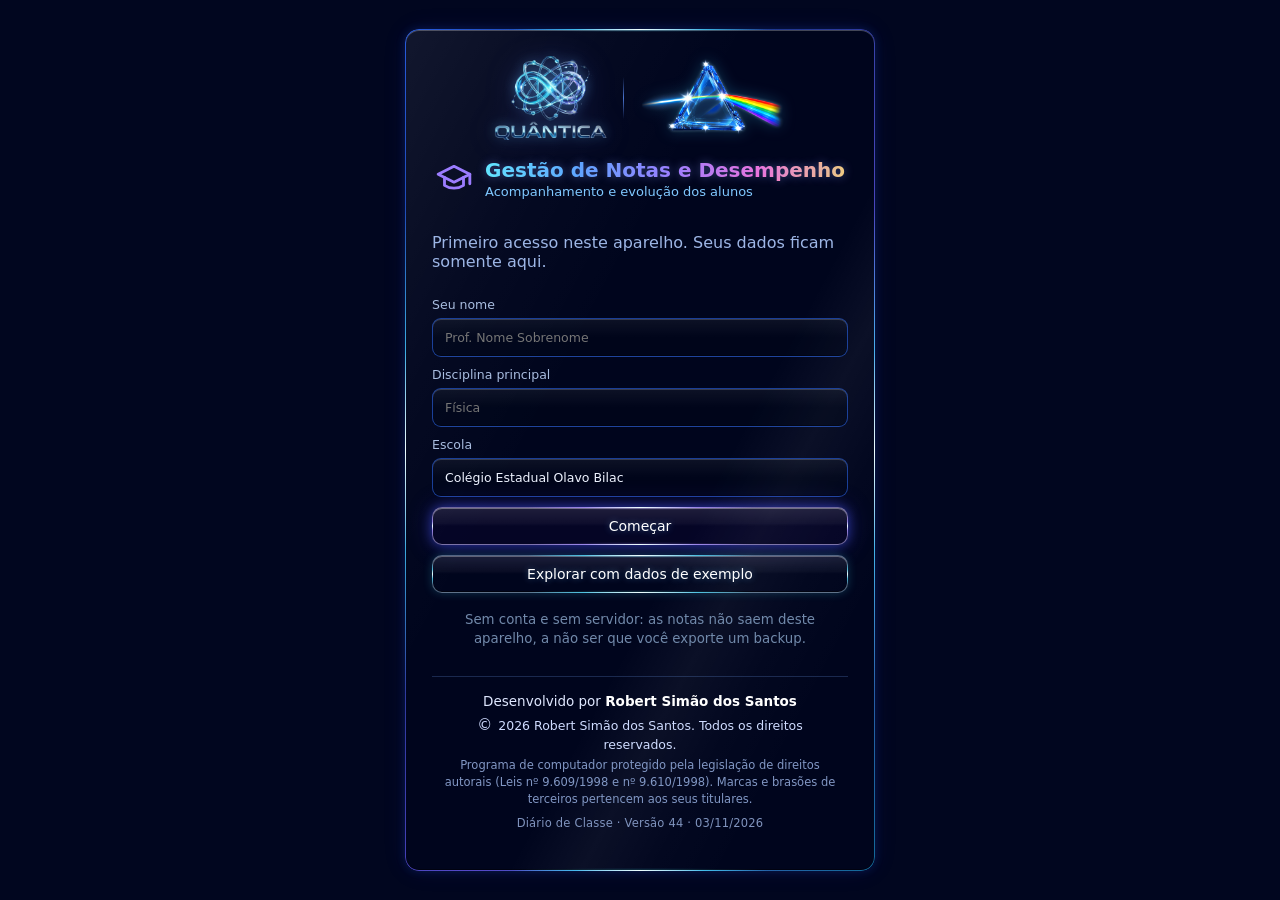
<file: index.html>
<!doctype html>
<html lang="pt-BR">
<head>
  <meta charset="utf-8">
  <meta name="viewport" content="width=device-width,initial-scale=1,viewport-fit=cover,interactive-widget=resizes-content">
  <meta name="theme-color" content="#040a26">
  <meta name="app-versao" content="44">
  <meta name="app-data" content="2026-11-03">
  <meta name="description" content="Diário de Classe — notas e desempenho. Os dados ficam somente no aparelho do professor.">
  <meta name="apple-mobile-web-app-capable" content="yes">
  <meta name="apple-mobile-web-app-status-bar-style" content="black-translucent">
  <link rel="manifest" href="manifest.webmanifest">
  <link rel="icon" type="image/png" href="favicon-64.png">
  <link rel="apple-touch-icon" href="apple-touch-icon.png">
  <meta name="apple-mobile-web-app-title" content="Diário de Classe">
  <link rel="stylesheet" href="styles.css">
  <title>Diário de Classe — Notas e Desempenho</title>
</head>
<body>
  <!-- ===== Primeiro acesso / PIN ===== -->
  <div id="loginView" class="login-view hidden">
    <div class="login-card panel">
      <div class="brands center"><span class="school-badge"><img class="school-logo" alt="Quântica"></span><span class="sep"></span><span class="prisma-logo" role="img" aria-label="Prisma óptico decompondo a luz"><img src="prisma.png" alt="" width="472" height="264" decoding="async"></span></div>
      <div class="login-title"><i data-i="cap"></i><div><b>Gestão de Notas e Desempenho</b><small>Acompanhamento e evolução dos alunos</small></div></div>

      <form id="setupForm" class="stack hidden">
        <p class="muted">Primeiro acesso neste aparelho. Seus dados ficam somente aqui.</p>
        <label>Seu nome<input id="setupNome" required placeholder="Prof. Nome Sobrenome" autocomplete="name"></label>
        <label>Disciplina principal<input id="setupDisc" required placeholder="Física"></label>
        <label>Escola<input id="setupEscola" required value="Colégio Estadual Olavo Bilac"></label>
        <button class="btn primary" type="submit">Começar</button>
        <button id="demoBtn" class="btn" type="button">Explorar com dados de exemplo</button>
      </form>

      <form id="pinForm" class="stack hidden">
        <p class="muted">Digite seu PIN para abrir o diário.</p>
        <label>PIN<input id="pinInput" type="password" inputmode="numeric" autocomplete="current-password" required minlength="4"></label>
        <button class="btn primary" type="submit">Abrir</button>
        <small id="pinError" class="t-bad"></small>
      </form>
      <small class="login-note">Sem conta e sem servidor: as notas não saem deste aparelho, a não ser que você exporte um backup.</small>
      <footer class="rodape rodape-login"></footer>
    </div>
  </div>

  <!-- ===== App ===== -->
  <div id="appView" class="app hidden">
    <header class="topbar">
      <div class="brands"><span class="school-badge"><img class="school-logo" alt="Quântica"></span></div>
      <div class="app-title"><i data-i="cap"></i><div><b>Gestão de Notas e Desempenho</b><small>Acompanhamento e evolução dos alunos</small></div></div>
      <div class="profile">
        <span class="avatar"><i data-i="user"></i></span>
        <div class="who"><b id="teacherName">Professor</b><small id="teacherDisc"></small></div>
        <button class="icon-btn" data-go="config" aria-label="Configurações"><i data-i="gear"></i></button>
        <button class="icon-btn" id="helpBtn" aria-label="Tutorial" title="Tutorial"><i data-i="help"></i></button>
        <button class="icon-btn" id="lockBtn" aria-label="Bloquear"><i data-i="lock"></i></button>
      </div>
      <div class="brands right"><span class="sep"></span><span class="prisma-logo" role="img" aria-label="Prisma óptico decompondo a luz"><img src="prisma.png" alt="" width="472" height="264" decoding="async"></span></div>
    </header>

    <div id="demoBanner" class="demo-banner hidden">Você está vendo dados de exemplo. <button id="clearDemo" class="btn sm">Apagar exemplo e começar</button></div>

    <div class="layout">
      <aside class="sidebar">
        <nav>
          <button class="nav" data-section="inicio"><i data-i="home"></i><span>Início</span></button>
          <button class="nav" data-section="turmas"><i data-i="users"></i><span>Turmas</span></button>
          <button class="nav" data-section="relatorios"><i data-i="chart"></i><span>Relatórios</span></button>
          <button class="nav" data-section="config"><i data-i="gear"></i><span>Configurações</span></button>
          <button class="nav" data-section="contato"><i data-i="mail"></i><span>Contato</span></button>
          <button class="nav" data-section="tutorial"><i data-i="help"></i><span>Tutorial</span></button>
        </nav>
        <p class="side-quote">“Educação é a chave para um futuro melhor.”</p>
        <div class="side-brands"><span class="school-badge sm"><img class="school-logo" alt=""></span><span class="prisma-logo sm" role="img" aria-label="Prisma óptico decompondo a luz"><img src="prisma.png" alt="" width="472" height="264" decoding="async"></span></div>
      </aside>

      <main class="main">
        <!-- ===== INÍCIO ===== -->
        <section id="sec-inicio" class="section hidden">
          <div class="page-head"><div><h1>Olá, <span id="helloName">professor</span></h1><p class="muted">Suas turmas neste aparelho.</p></div><button class="btn primary" id="homeNewClass"><i data-i="plus"></i>Nova turma</button></div>
          <div id="homeCards" class="home-grid"></div>
        </section>

        <!-- ===== TURMAS ===== -->
        <section id="sec-turmas" class="section">
          <div class="turma-grid">
            <div class="turma-main">
              <div class="filters">
                <label class="filter panel"><i data-i="users"></i><span><small>Turma</small><select id="classSelect" aria-label="Turma"></select></span></label>
                <label class="filter panel"><i data-i="book"></i><span><small>Disciplina</small><select id="discSelect" aria-label="Disciplina"></select></span></label>
                <label class="filter panel"><i data-i="calendar"></i><span><small>Trimestre</small><select id="termSelect" aria-label="Trimestre"><option value="1">1º Trimestre</option><option value="2">2º Trimestre</option><option value="3">3º Trimestre</option></select></span></label>
                <div class="filter-tools"><button class="btn sm" id="avalBtn2"><i data-i="clipboard"></i>Avaliações</button><button class="btn sm" id="editClass2"><i data-i="gear"></i>Editar turma</button><button class="btn sm" id="newClass2"><i data-i="plus"></i>Nova turma</button></div>
              </div>

              <div id="emptyState" class="panel empty hidden">
                <h2>Crie sua primeira turma</h2>
                <p class="muted">Uma turma por componente: “2º A — Física” e “2º A — Robótica” são turmas diferentes.</p>
                <button class="btn primary" id="emptyNewClass"><i data-i="plus"></i>Nova turma</button>
              </div>

              <div id="classContent">
                <div class="panel table-panel">
                  <div class="table-head">
                    <h2>Alunos <span id="studentCount">(0)</span></h2>
                    <label class="search"><i data-i="search"></i><input id="search" placeholder="Buscar aluno..." aria-label="Buscar aluno"></label>
                    <div class="modo modo-tabela" role="radiogroup" aria-label="Modo de lançamento"><button type="button" class="modo-btn on" data-modo="add" role="radio" aria-checked="true">+ Somar</button><button type="button" class="modo-btn" data-modo="sub" role="radio" aria-checked="false">− Retirar</button><button type="button" class="modo-btn" data-modo="set" role="radio" aria-checked="false">= Definir</button></div>
                    <button id="addStudent" class="btn primary"><i data-i="plus"></i>Adicionar Aluno</button>
                  </div>
                  <div class="table-wrap"><table id="gradesTable"><thead></thead><tbody></tbody></table></div>
                  <div id="cardList" class="card-list"></div>
                </div>

                <div class="action-row">
                  <button class="btn" id="avalBtn"><i data-i="clipboard"></i>Avaliações</button>
                  <button class="btn" id="bulkBtn"><i data-i="users"></i>Notas por avaliação</button>
                  <button class="btn" id="gradesBtn"><i data-i="pencil"></i>Notas do aluno</button>
                  <button class="btn" id="editStudentBtn"><i data-i="user"></i>Editar Aluno</button>
                  <button class="btn" id="printBtn"><i data-i="printer"></i>Imprimir Relatório</button>
                  <button class="btn" id="pdfBtn"><i data-i="download"></i>Relatório PDF</button>
                  <button class="btn" id="rcoBtn"><i data-i="upload"></i>Importar do RCO (PDF)</button>
                  <button class="btn" id="exportBtn"><i data-i="download"></i>Exportar Excel</button>
                  <button class="btn" id="editClass"><i data-i="gear"></i>Editar Turma</button>
                  <button class="btn" id="newClass"><i data-i="plus"></i>Nova Turma</button>
                </div>

                <div class="summary-row">
                  <div class="panel summary">
                    <h3>Resumo da Turma</h3>
                    <div class="stat-grid" id="classStats"></div>
                  </div>
                  <div class="panel general">
                    <h3>Desempenho Geral</h3>
                    <div class="general-body"><div id="generalBars" class="general-bars"></div><div class="ring sm" id="generalRing"><span id="generalPct">0%</span><small>Aprovados</small></div></div>
                  </div>
                </div>
              </div>
            </div>

            <!-- Detalhes -->
            <aside class="detail" id="detailPanel" aria-label="Detalhes do aluno">
              <div class="panel">
                <div class="detail-top"><h2>Detalhes do Aluno</h2><button class="btn sm sheet-close" id="closeSheet">↑ Voltar aos alunos</button></div>
                <div class="student-card"><span class="avatar big"><i data-i="user"></i></span><div><b id="studentName">Nenhum aluno</b><small id="studentMeta"></small></div></div>
                <div class="score-summary">
                  <div class="ring" id="ring"><span id="totalScore">0,0</span><small>Nota Total</small></div>
                  <div class="score-boxes">
                    <div class="box"><small>Falta para passar</small><strong id="missingScore">–</strong><small id="missingHint">(é necessário 180)</small></div>
                    <div class="box" id="statusBox"><i data-i="up"></i><span id="statusText"></span></div>
                  </div>
                </div>
                <button class="btn primary full" id="sheetGradesBtn"><i data-i="pencil"></i>Inserir notas do trimestre</button>
              </div>
              <div class="panel">
                <h2>Desempenho por Avaliação <small class="muted" id="termLabel"></small></h2>
                <div id="categoryBars"></div>
              </div>
              <div class="panel">
                <h2>Evolução por Trimestre</h2>
                <p class="muted chart-sub" id="chartSub"></p>
                <div class="chart" id="lineChart"></div>
                <div id="chartInfo"></div>
              </div>
              <div class="panel">
                <div class="meta-head"><h2>Meta para Aprovação</h2><span id="progressText">0 pontos</span></div>
                <div class="progress"><span id="approvalProgress"></span></div>
                <div class="meta-foot"><span id="metaFootLeft" class="t-ok"></span><span id="goalText">180 pontos</span></div>
              </div>
              <button type="button" class="btn sheet-close voltar-fim" data-voltar>↑ Voltar aos alunos</button>
            </aside>
          </div>
        </section>

        <!-- ===== RELATÓRIOS ===== -->
        <section id="sec-relatorios" class="section hidden">
          <div class="filters two">
            <label class="filter panel"><i data-i="users"></i><span><small>Turma</small><select id="reportClass" aria-label="Turma"></select></span></label>
            <label class="filter panel"><i data-i="calendar"></i><span><small>Período</small><select id="reportPeriodo" aria-label="Período"><option value="0">Resumo anual</option><option value="1">1º Trimestre</option><option value="2">2º Trimestre</option><option value="3">3º Trimestre</option></select></span></label>
            <div class="filter-actions"><button class="btn primary" id="reportPdf"><i data-i="download"></i>PDF</button><button class="btn" id="reportPrint"><i data-i="printer"></i>Imprimir</button><button class="btn" id="reportCsv"><i data-i="download"></i>Excel</button></div>
          </div>
          <div class="stat-grid wide" id="reportStats"></div>
          <div class="panel table-panel"><div class="table-wrap"><table id="reportTable"><thead></thead><tbody></tbody></table></div></div>
        </section>

        <!-- ===== CONFIGURAÇÕES ===== -->
        <section id="sec-config" class="section hidden">
          <div class="config-grid">
            <div class="panel card">
              <h2>Perfil</h2>
              <form id="profileForm" class="stack">
                <label>Nome<input id="cfgNome" required></label>
                <label>Disciplina principal<input id="cfgDisc" required></label>
                <label>Escola<input id="cfgEscola" required></label>
                <label>Pontos para aprovação no ano<input id="cfgGoal" type="number" min="1" step="1" required></label>
                <button class="btn primary">Salvar perfil</button>
              </form>
            </div>
            <div class="panel card">
              <h2>Logo da escola</h2>
              <p class="muted">Aparece no cabeçalho e nos relatórios impressos.</p>
              <div class="logo-preview"><span class="school-badge lg"><img class="school-logo" alt="Logo atual"></span></div>
              <div class="stack">
                <label class="btn file-btn">Trocar imagem<input id="logoInput" type="file" accept="image/*"></label>
                <button class="btn" id="logoReset">Voltar à logo padrão</button>
              </div>
            </div>
            <div class="panel card">
              <h2>Backup</h2>
              <p class="muted">Os dados existem só neste aparelho. Exporte um backup toda semana e guarde no seu Drive. Para usar em outro aparelho, importe o arquivo lá.</p>
              <div class="stack">
                <button class="btn primary" id="backupExport"><i data-i="download"></i>Exportar backup (.json)</button>
                <label class="btn file-btn">Importar backup<input id="backupImport" type="file" accept="application/json,.json"></label>
                <small id="lastBackup" class="muted"></small>
              </div>
            </div>
            <div class="panel card">
              <h2>PIN de bloqueio</h2>
              <p class="muted">Impede que outra pessoa abra o diário neste aparelho. Não substitui o bloqueio de tela do celular.</p>
              <form id="pinSetForm" class="stack">
                <label>Novo PIN (mín. 4 dígitos)<input id="pinNew" type="password" inputmode="numeric" minlength="4" autocomplete="new-password"></label>
                <button class="btn primary">Definir PIN</button>
                <button class="btn" type="button" id="pinRemove">Remover PIN</button>
                <small id="pinStatus" class="muted"></small>
              </form>
            </div>
            <div class="panel card hidden" id="installCard">
              <h2>Instalar o aplicativo</h2>
              <p class="muted">Coloca o Diário de Classe na tela inicial, com ícone próprio, em tela cheia e funcionando sem internet.</p>
              <div class="install-row"><img src="icon-192.png" alt="Ícone do Diário de Classe" class="ib-ico lg"><button class="btn primary" data-instalar><i data-i="install"></i>Instalar app</button></div>
            </div>
            <div class="panel card">
              <h2>Armazenamento</h2>
              <p id="storageStatus" class="muted">Verificando…</p>
              <button class="btn danger" id="wipeAll">Apagar todos os dados deste aparelho</button>
            </div>
          </div>
        </section>

        <!-- ===== CONTATO ===== -->
        <section id="sec-contato" class="section hidden">
          <div class="page-head"><div><h1>Contato</h1><p class="muted">Dúvidas, sugestões ou problemas? Fale com o desenvolvedor.</p></div></div>
          <div class="contato-grid">
            <form id="contatoForm" class="panel card stack" novalidate>
              <label>Seu nome<input id="ctNome" required autocomplete="name" maxlength="80" placeholder="Nome e sobrenome"></label>
              <label>Seu e-mail (para eu responder)<input id="ctEmail" type="email" required autocomplete="email" inputmode="email" maxlength="120" placeholder="nome@exemplo.com"></label>
              <label>Assunto<select id="ctAssunto"><option>Dúvida</option><option>Sugestão</option><option>Problema ou erro</option><option>Elogio</option><option>Outro</option></select></label>
              <label>Mensagem<textarea id="ctMsg" rows="6" required maxlength="2000" placeholder="Escreva aqui a sua mensagem…"></textarea></label>
              <small class="muted ct-cont"><span id="ctContador">0</span>/2000</small>
              <input type="text" id="ctGotcha" class="hp" tabindex="-1" autocomplete="off" aria-hidden="true">
              <p class="muted ct-aviso">Ao enviar, seu nome, e-mail e mensagem seguem para o desenvolvedor, junto com a versão do app e o tipo de aparelho, para ajudar a resolver problemas. <b>Não escreva nomes nem notas de alunos.</b></p>
              <button class="btn primary" id="ctEnviar"><i data-i="mail"></i>Enviar mensagem</button>
              <small id="ctStatus" class="ct-status" role="status" aria-live="polite"></small>
            </form>
            <aside class="panel card ct-dev">
              <h2>Desenvolvedor</h2>
              <p><b>Robert Simão dos Santos</b></p>
              <p class="muted">As mensagens chegam direto ao desenvolvedor e são respondidas pelo e-mail que você informar.</p>
              <p class="muted ct-versao" id="ctVersao"></p>
            </aside>
          </div>
        </section>

        <!-- ===== TUTORIAL ===== -->
        <section id="sec-tutorial" class="section hidden">
          <div class="page-head"><div><h1>Tutorial</h1><p class="muted">Tudo o que você precisa para usar o Diário de Classe, passo a passo. Toque em um tema para abrir.</p></div></div>
          <div class="tuto">
            <details open><summary><i data-i="home"></i>1. Primeiros passos</summary>
              <ol>
                <li>Abra o link no <b>Chrome</b> (Android e computador) ou no <b>Safari</b> (iPhone) e toque em <b>Instalar agora</b>. O app vira um ícone na tela inicial e funciona sem internet. No iPhone: Compartilhar → Adicionar à Tela de Início.</li>
                <li>Na primeira vez, informe seu nome, a disciplina e a escola.</li>
                <li>Em <b>Ajustes</b> você define os pontos para aprovação no ano (padrão 180), pode trocar a logo da escola e criar um <b>PIN</b> de bloqueio.</li>
                <li><b>Seus dados ficam só neste aparelho.</b> Não há servidor nem conta. Por isso, faça backup (veja o tema 7).</li>
              </ol>
            </details>
            <details><summary><i data-i="users"></i>2. Turmas e alunos</summary>
              <ol>
                <li>Toque em <b>Nova turma</b>. Cada disciplina é uma turma: “2º A — Física” e “2º A — Robótica” são turmas diferentes.</li>
                <li><b>Atalho pelo RCO:</b> em <b>Nova turma</b>, escolha o PDF “Resultado Final” ou “Resumo do Registro de Classe”. O app preenche nome, disciplina, alunos e as notas dos trimestres (veja o tema 8).</li>
                <li>Se você já tem outra turma com os mesmos alunos e o mesmo método de avaliar, escolha <b>Aproveitar outra turma</b> e marque importar alunos e/ou avaliações (as notas não vêm).</li>
                <li><b>Adicionar Aluno</b>: cole a lista do RCO, um nome por linha. Números de chamada são removidos e nomes repetidos são ignorados. Também dá para importar os alunos de outra turma.</li>
                <li><b>Editar Aluno</b> troca o nome ou remove o aluno.</li>
                <li><b>Excluir arrastando:</b> arraste o aluno até o fim, para a direita ou para a esquerda, e solte: aparece a <b>lixeira</b>. Toque nela para excluir (aparece “Desfazer” por 3 segundos). Tocar em outro lugar fecha a lixeira sem excluir. Na importação do RCO, deslizar apenas ignora o aluno. Linhas coladas com “Trans”, “Desist” ou “Remanejado” são ignoradas.</li>
              </ol>
            </details>
            <details><summary><i data-i="clipboard"></i>3. Cadastrar as avaliações</summary>
              <ol>
                <li>As avaliações são cadastradas <b>por trimestre</b> (escolha o trimestre no topo) no botão <b>Avaliações</b>. Nenhuma nota existe até você cadastrar a avaliação e lançar.</li>
                <li><b>Uma a uma:</b> escolha o tipo, o nome e os pontos. Se o tipo não estiver na lista, escolha <b>Outro (digitar o nome)</b> e escreva o seu (ex.: Seminário).</li>
                <li><b>Várias de uma vez:</b> toque em <b>Montar várias avaliações de uma vez</b>, comece por um modelo ou em branco, edite tipo, nome e pontos e crie tudo na ordem montada. Você pode acrescentar ao que já existe ou substituir.</li>
                <li><b>Mudar a ordem:</b> segure e arraste a alça <b>⋮⋮</b> da avaliação (no celular, coloque o dedo na alça e arraste). Também dá para usar as setas ↑ ↓.</li>
                <li><b>Recuperação substitutiva:</b> ao cadastrar uma recuperação, marque quais avaliações ela substitui. Vale a <b>maior nota</b> entre o grupo e a recuperação, e a recuperação não soma ao total do trimestre.</li>
              </ol>
            </details>
            <details><summary><i data-i="pencil"></i>4. Lançar as notas</summary>
              <ol>
                <li><b>Notas por avaliação:</b> mostra todos os alunos de uma avaliação. Troque de avaliação no topo e preencha a turma inteira sem abrir aluno por aluno.</li>
                <li><b>Notas do aluno:</b> mostra todas as avaliações de um aluno só.</li>
                <li><b>+ Somar, − Retirar, = Definir:</b> escolha o modo no topo. Exemplo numa prova de 30: digite 10 e Enter, depois 5 e Enter, e a nota fica 15. Para corrigir, use <b>= Definir</b> ou apague no <b>✕</b> (há “Desfazer”).</li>
                <li><b>No computador:</b> digite e tecle <b>Enter</b>; o cursor desce para o próximo aluno. <b>No celular:</b> basta digitar, a nota é registrada sozinha em 1,5 segundo, ou toque em <b>Próximo</b>.</li>
                <li>Toque em <b>Salvar e voltar</b> ao terminar. No computador também dá para digitar direto nas células da tabela.</li>
              </ol>
            </details>
            <details><summary><i data-i="chart"></i>5. Entender os números e o gráfico</summary>
              <ul>
                <li><b>Nota do trimestre:</b> soma das avaliações do trimestre (a recuperação não soma: ela só substitui se for maior).</li>
                <li><b>Total do ano:</b> soma dos três trimestres. <b>Falta p/ 180</b> é quanto ainda falta para a meta.</li>
                <li><b>Situação:</b> <b>Aprovado</b> (meta atingida); <b>No caminho</b> (precisa de até a média por trimestre restante, 60 pontos na meta de 180); <b>Em risco</b> (precisa de mais que isso); <b>Inalcançável</b> (não dá mais para chegar com o que resta); <b>Abaixo da meta</b> (ano encerrado sem atingir).</li>
                <li><b>Gráfico “Evolução por Trimestre”:</b> o eixo de baixo é o trimestre (1º, 2º, 3º) e o eixo da esquerda são os pontos feitos naquele trimestre. As barras são as notas do aluno; a linha amarela tracejada é a média necessária por trimestre para chegar à meta. Abaixo do gráfico aparece a variação do aluno, em porcentagem: <b>avanço (▲) ou recuo (▼)</b>, em relação ao trimestre anterior.</li>
              </ul>
            </details>
            <details><summary><i data-i="printer"></i>6. Relatórios, PDF e Excel</summary>
              <ol>
                <li>Na aba <b>Relatórios</b>, escolha a turma e o período (resumo anual ou um trimestre) e toque em <b>PDF</b>, <b>Imprimir</b> ou <b>Excel</b>.</li>
                <li>Na tela da turma também há <b>Relatório PDF</b> e <b>Exportar Excel</b> do trimestre aberto.</li>
                <li>No celular, o PDF abre a tela de compartilhar: salve em Arquivos/Drive ou envie por WhatsApp e e-mail. No computador o arquivo é baixado.</li>
                <li>O app é material de apoio: o registro oficial continua sendo o RCO.</li>
              </ol>
            </details>
            <details><summary><i data-i="download"></i>7. Backup, outro aparelho e atualizações</summary>
              <ol>
                <li><b>Backup:</b> em Ajustes, <b>Exportar backup (.json)</b>. Faça toda semana e guarde no seu Drive.</li>
                <li><b>Trocar de aparelho:</b> exporte o backup no antigo, instale o app no novo e use <b>Importar backup</b>. Importar substitui os dados do aparelho.</li>
                <li><b>Desinstalar o app ou limpar os dados do navegador pode apagar suas notas.</b> Faça o backup antes.</li>
                <li><b>Atualizações:</b> quando houver versão nova, aparece “Nova versão disponível — Atualizar”. Toque e pronto; não precisa reinstalar e as notas ficam guardadas.</li>
              </ol>
            </details>
            <details><summary><i data-i="upload"></i>8. Importar notas do RCO (PDF)</summary>
              <ol>
                <li>No RCO, baixe o PDF <b>“Resultado Final”</b> ou o <b>“Resumo do Registro de Classe”</b> da turma (o Resumo já traz os três trimestres). No app, abra a turma e toque em <b>Importar do RCO (PDF)</b>.</li>
                <li>Escolha o arquivo. Ele é lido <b>no seu aparelho</b>; nada é enviado a servidor algum.</li>
                <li>Marque os trimestres e diga <b>quantos pontos</b> vale cada um. A média do RCO vira pontos: média ÷ 10 × pontos (7,0 num trimestre de 100 = 70).</li>
                <li><b>Nota final do trimestre</b> (recomendado) guarda a nota real do RCO e aparece com o selo <b>RCO</b>. <b>Distribuir nas avaliações</b> reparte o total entre as avaliações cadastradas; é só uma estimativa, porque o RCO não traz a nota de cada avaliação.</li>
                <li>Confira a ligação de cada aluno (o RCO corta nomes longos), importe e, se precisar, toque em <b>Desfazer</b>. Para limpar tudo depois, use <b>Remover as notas do RCO desta turma</b>.</li>
                <li>Se você lançar notas nas avaliações daquele trimestre, elas passam a valer no lugar da nota do RCO. As faltas do RCO não são importadas.</li>
              </ol>
            </details>
            <details><summary><i data-i="book"></i>9. Dúvidas frequentes</summary>
              <dl>
                <dt>As notas sumiram.</dt><dd>No iPhone, o app instalado na tela inicial e o Safari guardam dados separados. Abra sempre pelo ícone. Se limpou os dados do navegador, importe o último backup.</dd>
                <dt>Não aparece o botão de instalar.</dt><dd>Abra o link no Chrome ou no Safari (não dentro do WhatsApp ou Instagram). No iPhone use Compartilhar → Adicionar à Tela de Início.</dd>
                <dt>Digitei a nota errada.</dt><dd>Use <b>= Definir</b> com o valor certo, ou apague no <b>✕</b> e lance de novo.</dd>
                <dt>O aluno tirou mais que o valor da avaliação.</dt><dd>O app limita ao máximo cadastrado e avisa.</dd>
                <dt>Quero mudar os pontos de uma avaliação.</dt><dd>Em Avaliações, toque em <b>Editar</b>. Notas acima do novo máximo são ajustadas.</dd>
                <dt>Preciso falar com o desenvolvedor.</dt><dd>Use a aba <b>Contato</b>.</dd>
              </dl>
            </details>
          </div>
        </section>
      <footer class="rodape"></footer>
      </main>
    </div>

    <nav class="bottom-nav">
      <button class="nav" data-section="inicio"><i data-i="home"></i><span>Início</span></button>
      <button class="nav" data-section="turmas"><i data-i="users"></i><span>Turmas</span></button>
      <button class="nav" data-section="relatorios"><i data-i="chart"></i><span>Relatórios</span></button>
      <button class="nav" data-section="config"><i data-i="gear"></i><span>Ajustes</span></button>
      <button class="nav" data-section="contato"><i data-i="mail"></i><span>Contato</span></button>
    </nav>
  </div>

  <!-- Diálogo: inserir notas -->
  <dialog id="gradesDialog" class="panel lancamento" tabindex="-1">
    <form id="gradesForm" class="stack lanc-form" novalidate>
      <div class="dialog-title"><span class="avatar"><i data-i="user"></i></span><div><h2 id="gdName">Aluno</h2><small class="muted" id="gdMeta"></small></div></div>
      <div class="modo" role="radiogroup" aria-label="Modo de lançamento"><button type="button" class="modo-btn on" data-modo="add" role="radio" aria-checked="true">+ Somar</button><button type="button" class="modo-btn" data-modo="sub" role="radio" aria-checked="false">− Retirar</button><button type="button" class="modo-btn" data-modo="set" role="radio" aria-checked="false">= Definir</button></div>
      <p class="gd-hint" id="gdHint"></p>
      <div id="gdFields" class="grade-fields"></div>
      <div class="gd-total"><span>Nota do trimestre</span><b id="gdTotal">0,0</b></div>
      <div class="dialog-actions">
        <button type="button" class="btn gd-proximo" id="gdNextField">Próximo campo ↓</button>
        <button class="btn primary gd-salvar" id="gdSave"><i data-i="up"></i>Salvar e voltar</button>
      </div>
    </form>
  </dialog>

  <!-- Diálogo: notas por avaliação (todos os alunos) -->
  <dialog id="bulkDialog" class="panel lancamento" tabindex="-1">
    <form id="bulkForm" class="stack lanc-form" novalidate>
      <div class="bk-top">
        <h2>Notas por avaliação</h2>
        <small class="muted" id="bkMeta"></small>
        <div class="bk-sel"><button type="button" class="btn sm" id="bkPrevAval" aria-label="Avaliação anterior">‹</button>
          <select id="bkAval" aria-label="Avaliação"></select>
          <button type="button" class="btn sm" id="bkNextAval" aria-label="Próxima avaliação">›</button></div>
      </div>
      <div class="modo" role="radiogroup" aria-label="Modo de lançamento"><button type="button" class="modo-btn on" data-modo="add" role="radio" aria-checked="true">+ Somar</button><button type="button" class="modo-btn" data-modo="sub" role="radio" aria-checked="false">− Retirar</button><button type="button" class="modo-btn" data-modo="set" role="radio" aria-checked="false">= Definir</button></div>
      <p class="gd-hint" id="bkHint"></p>
      <div id="bkList" class="grade-fields"></div>
      <div class="dialog-actions">
        <button type="button" class="btn gd-proximo" id="bkNextField">Primeiro aluno ↓</button>
        <button class="btn primary gd-salvar" id="bkSave"><i data-i="up"></i>Salvar e voltar</button>
      </div>
    </form>
  </dialog>

  <!-- Diálogo: editar aluno -->
  <dialog id="studentEditDialog" class="panel">
    <form id="studentEditForm" class="stack">
      <h2>Editar aluno</h2>
      <label>Nome<input id="seName" required></label>
      <div class="dialog-actions"><button type="button" class="btn danger" id="seRemove">Remover aluno</button><span class="spacer"></span><button type="button" class="btn" data-close>Cancelar</button><button class="btn primary">Salvar</button></div>
    </form>
  </dialog>

  <!-- Diálogo: turma -->
  <dialog id="classDialog" class="panel">
    <form id="classForm" class="stack">
      <h2 id="classDialogTitle">Nova turma</h2>
      <label>Nome da turma<input id="className" required placeholder="2º A"></label>
      <label>Disciplina<input id="classDisc" required placeholder="Física"></label>
      <div id="classImportWrap" class="import-box">
        <label>Aproveitar outra turma (opcional)<select id="classImport"><option value="">— começar vazia —</option></select></label>
        <label class="chk"><input type="checkbox" id="impAlunos" checked> Importar os alunos</label>
        <label class="chk"><input type="checkbox" id="impAvals" checked> Importar as avaliações (mesmos tipos e pontos, sem notas)</label>
      </div>
      <div id="classRcoWrap" class="import-box">
        <b>Ou crie tudo pelo PDF do RCO</b>
        <small class="muted">Use o “Resultado Final” ou o “Resumo do Registro de Classe”: o app preenche a turma, a disciplina, os alunos e as notas de cada trimestre.</small>
        <label class="btn rco-pick"><input type="file" id="rcoNovaFile" accept="application/pdf,.pdf" hidden><i data-i="upload"></i><span id="rcoNovaTxt">Escolher PDF do RCO</span></label>
      </div>
      <small class="muted">As avaliações são cadastradas por trimestre, no botão “Avaliações”.</small>
      <div class="dialog-actions">
        <button type="button" class="btn danger" id="deleteClass">Excluir turma</button>
        <span class="spacer"></span>
        <button type="button" class="btn" data-close>Cancelar</button>
        <button class="btn primary">Salvar</button>
      </div>
    </form>
  </dialog>

  <!-- Diálogo: avaliações do trimestre -->
  <dialog id="avalDialog" class="panel">
    <div class="stack">
      <h2 id="avTitle">Avaliações</h2>
      <button type="button" class="btn primary" id="bldOpen"><i data-i="plus"></i>Montar várias avaliações de uma vez</button>
      <div id="avList" class="av-list"></div>
      <small class="muted" id="avTotal"></small>
      <form id="avForm" class="stack av-form">
        <h3 id="avFormTitle">Nova avaliação</h3>
        <div class="av-grid">
          <label>Tipo<select id="avTipo"></select></label>
          <label>Pontos<input id="avMax" type="number" min="0.5" step="0.5" required placeholder="ex.: 30"></label>
        </div>
        <div id="avTipoNomeWrap" class="hidden"><label>Qual tipo de avaliação?<input id="avTipoNome" maxlength="30" placeholder="ex.: Seminário, Simulado, Debate" list="avTiposLista" autocomplete="off"></label><datalist id="avTiposLista"></datalist></div>
        <label>Nome<input id="avNome" required placeholder="ex.: Prova 1" list="avNomesLista" autocomplete="off"></label><datalist id="avNomesLista"></datalist>
        <small class="muted av-auto" id="avAutoInfo"></small>
        <div id="avSubsWrap" class="hidden"><small class="muted">Esta recuperação substitui (fica a maior nota):</small><div id="avSubs" class="av-subs"></div></div>
        <div class="dialog-actions"><button type="button" class="btn" id="avCancelEdit">Limpar</button><span class="spacer"></span><button class="btn primary" id="avSave"><i data-i="plus"></i>Adicionar</button></div>
      </form>
      <div class="av-copy"><label>Copiar avaliações de<select id="avCopyFrom"></select></label><button type="button" class="btn" id="avCopy">Copiar</button></div>
      <div class="dialog-actions"><span class="spacer"></span><button type="button" class="btn primary" data-close>Concluir</button></div>
    </div>
  </dialog>

  <!-- Diálogo: montar várias avaliações de uma vez (rascunho editável) -->
  <dialog id="bldDialog" class="panel">
    <div class="stack bld">
      <h2 id="bldTitle">Montar avaliações</h2>
      <p class="muted bld-info">Monte a lista na ordem que quiser: comece por um modelo (ou em branco), edite o tipo, o nome e os pontos, mude a ordem com as setas e crie tudo de uma vez.</p>
      <div class="av-modelos" id="bldModelos"></div>
      <div id="bldList" class="bld-list"></div>
      <div class="bld-add">
        <label>Adicionar<select id="bldAddTipo" aria-label="Tipo de avaliação a adicionar"></select></label>
        <label>Qtd.<input id="bldQtd" type="number" min="1" max="12" value="1" inputmode="numeric" aria-label="Quantidade"></label>
        <button type="button" class="btn" id="bldAdd"><i data-i="plus"></i>Adicionar</button>
      </div>
      <div id="bldModoWrap" class="bld-modo hidden">
        <b id="bldModoInfo"></b>
        <label class="chk"><input type="radio" name="bldModo" value="add" checked> Acrescentar no final da lista atual</label>
        <label class="chk"><input type="radio" name="bldModo" value="replace"> Substituir a lista atual (apaga as notas lançadas nela)</label>
      </div>
      <small class="muted" id="bldTotal"></small>
      <div class="dialog-actions bld-foot"><button type="button" class="btn" data-close>Cancelar</button><span class="spacer"></span><button type="button" class="btn primary" id="bldCreate"><i data-i="plus"></i>Criar avaliações</button></div>
    </div>
  </dialog>

  <!-- Diálogo: importar notas do RCO (PDF) -->
  <dialog id="rcoDialog" class="panel">
    <div class="stack rco">
      <h2>Importar do RCO (PDF)</h2>
      <p class="muted">Escolha o PDF <b>“Resultado Final”</b> ou <b>“Resumo do Registro de Classe”</b> baixado do RCO. O arquivo é lido aqui no aparelho; nada é enviado a nenhum servidor.</p>
      <label class="btn rco-pick"><input type="file" id="rcoFile" accept="application/pdf,.pdf" hidden><i data-i="upload"></i><span id="rcoPickTxt">Escolher PDF</span></label>
      <div id="rcoErro" class="rco-erro hidden" role="alert"></div>
      <div id="rcoPasso2" class="hidden"></div>
      <button type="button" class="btn danger sm hidden" id="rcoRemover">Remover as notas do RCO desta turma</button>
      <div class="dialog-actions"><button type="button" class="btn" data-close>Fechar</button><span class="spacer"></span><button type="button" class="btn primary hidden" id="rcoGo"><i data-i="upload"></i><span id="rcoGoTxt">Importar</span></button></div>
    </div>
  </dialog>

  <!-- Diálogo: adicionar alunos -->
  <dialog id="studentDialog" class="panel">
    <form id="studentForm" class="stack">
      <h2>Adicionar alunos</h2>
      <label>Um nome por linha (pode colar a lista do RCO)<textarea id="studentNames" rows="8" placeholder="Ana Silva&#10;Bruno Costa"></textarea></label>
      <div class="av-copy"><label>Ou importar alunos de outra turma<select id="studentImportFrom"></select></label><button type="button" class="btn" id="studentImportBtn">Importar</button></div>
      <div class="dialog-actions"><span class="spacer"></span><button type="button" class="btn" data-close>Cancelar</button><button class="btn primary">Adicionar</button></div>
    </form>
  </dialog>

  <!-- Como instalar (quando o navegador não oferece o botão automático) -->
  <dialog id="installDialog" class="panel">
    <div class="stack">
      <div class="dialog-title"><img src="icon-192.png" alt="" class="ib-ico"><div><h2>Instalar o Diário de Classe</h2><small class="muted">Leva menos de 10 segundos.</small></div></div>
      <ol class="passos" id="installPassos"></ol>
      <p class="muted" id="installNota"></p>
      <div class="dialog-actions"><span class="spacer"></span><button type="button" class="btn primary" data-close>Entendi</button></div>
    </div>
  </dialog>

  <!-- Confirmação (substitui o confirm() do navegador, que é bloqueado em alguns visualizadores) -->
  <dialog id="askDialog" class="panel">
    <form method="dialog" class="stack">
      <p id="askMsg" class="ask-msg"></p>
      <div class="dialog-actions"><span class="spacer"></span><button class="btn" value="no">Cancelar</button><button class="btn primary" id="askOk" value="yes">Confirmar</button></div>
    </form>
  </dialog>

  <!-- Convite de instalação: aparece sozinho ao abrir o link (só quando a instalação realmente funciona) -->
  <div id="installSheet" class="install-sheet hidden" role="dialog" aria-label="Instalar o aplicativo">
    <img src="icon-192.png" alt="" class="ib-ico lg">
    <div class="is-txt"><b>Instale o Diário de Classe</b><span>Abre com um toque, fica na tela inicial e funciona sem internet.</span></div>
    <div class="is-btns"><button type="button" class="btn primary" id="installNow" data-instalar>Instalar agora</button><button type="button" class="btn" id="installLater">Agora não</button></div>
  </div>
  <div id="inappNotice" class="inapp hidden"><span><b>Para instalar, abra no navegador.</b> Você abriu o link dentro de outro aplicativo. Toque em ⋮ ou “Abrir no navegador” (Chrome/Safari).</span><button type="button" class="btn sm" id="copyLink">Copiar link</button></div>

  <div id="toast" class="toast" role="status" aria-live="polite"><span id="toastMsg"></span><button type="button" id="toastBtn" class="toast-btn hidden"></button></div>
  <div id="printArea"></div>
<script src="rco.js"></script>
<script src="app.js"></script>
</body>
</html>
</file>
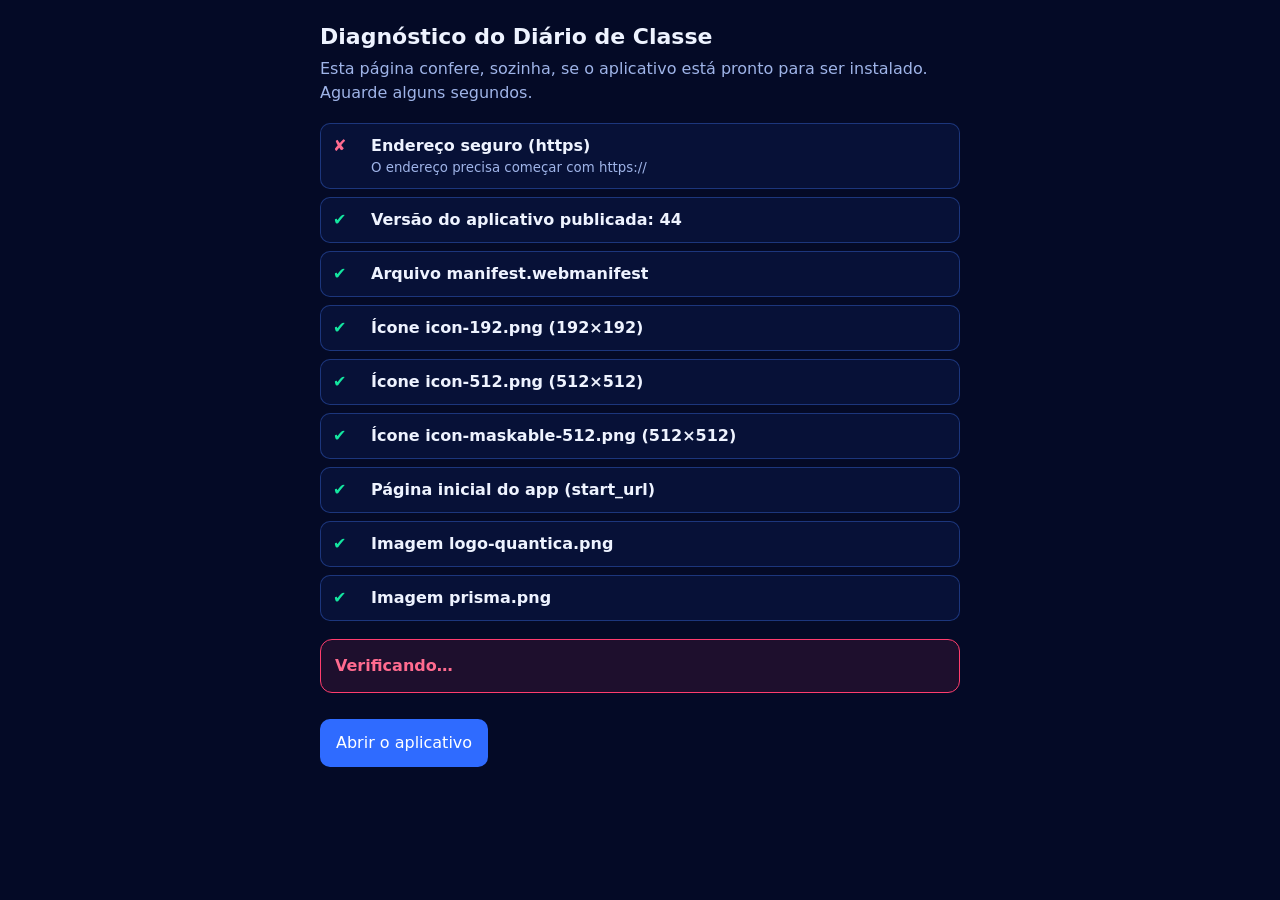
<file: diagnostico.html>
<!doctype html>
<html lang="pt-BR">
<head>
<meta charset="utf-8">
<meta name="viewport" content="width=device-width,initial-scale=1">
<meta name="theme-color" content="#040a26">
<link rel="manifest" href="manifest.webmanifest">
<title>Diagnóstico — Diário de Classe</title>
<style>
  body{margin:0;background:#040a26;color:#eef3ff;font:16px/1.5 system-ui,-apple-system,"Segoe UI",Roboto,sans-serif;padding:20px}
  main{max-width:640px;margin:0 auto}
  h1{font-size:22px;margin:0 0 4px}
  p.sub{color:#9fb4e8;margin:0 0 18px}
  .item{display:grid;grid-template-columns:28px 1fr;gap:10px;padding:10px 12px;margin:8px 0;border:1px solid rgba(70,125,255,.35);border-radius:10px;background:rgba(10,24,72,.5)}
  .ok{color:#14e6a0}.erro{color:#ff6b8f}.aviso{color:#ffc234}
  .item b{display:block}.item small{color:#9fb4e8;display:block}
  #resumo{margin:18px 0;padding:14px;border-radius:12px;font-weight:700;border:1px solid}
  #resumo.ok{background:rgba(20,230,160,.1);border-color:#14e6a0}
  #resumo.erro{background:rgba(255,61,110,.1);border-color:#ff3d6e}
  a{color:#7fc8ff}
  button{font:inherit;color:#fff;background:#2f6bff;border:0;border-radius:10px;padding:12px 16px;margin-top:8px}
</style>
</head>
<body>
<main>
  <h1>Diagnóstico do Diário de Classe</h1>
  <p class="sub">Esta página confere, sozinha, se o aplicativo está pronto para ser instalado. Aguarde alguns segundos.</p>
  <div id="lista"></div>
  <div id="resumo" class="erro">Verificando…</div>
  <button id="voltar" type="button">Abrir o aplicativo</button>
</main>
<script>
const lista = document.getElementById("lista"), problemas = [];
function linha(estado, titulo, detalhe) {
  const el = document.createElement("div"); el.className = "item";
  el.innerHTML = `<span class="${estado}">${estado === "ok" ? "✔" : estado === "aviso" ? "!" : "✘"}</span><div><b>${titulo}</b>${detalhe ? `<small>${detalhe}</small>` : ""}</div>`;
  lista.appendChild(el); if (estado === "erro") problemas.push(titulo + (detalhe ? " — " + detalhe : ""));
}
const carregaImagem = url => new Promise(res => { const i = new Image(); i.onload = () => res({ ok: true, w: i.naturalWidth, h: i.naturalHeight }); i.onerror = () => res({ ok: false }); i.src = url + (url.includes("?") ? "&" : "?") + "d=" + Date.now(); });
let avisoInstalar = false;
addEventListener("beforeinstallprompt", e => { e.preventDefault(); avisoInstalar = true; });

(async () => {
  const seguro = location.protocol === "https:" || location.hostname === "localhost";
  linha(seguro ? "ok" : "erro", "Endereço seguro (https)", seguro ? "" : "O endereço precisa começar com https://");

  /* versão do index.html publicada */
  try {
    const r = await fetch("index.html?d=" + Date.now(), { cache: "no-store" }); const t = await r.text();
    const v = (t.match(/name="app-versao" content="(\d+)"/) || [])[1];
    if (!r.ok) linha("erro", "Arquivo index.html", "não foi encontrado no site (erro " + r.status + ")");
    else if (!v) linha("erro", "Versão antiga do index.html no site", "O site ainda usa arquivos antigos. Envie de novo todos os arquivos do pacote mais recente.");
    else linha("ok", "Versão do aplicativo publicada: " + v, "");
    window.__usaPastas = /(icons|assets)\//.test(t);
    if (window.__usaPastas) linha("erro", "O index.html ainda aponta para as pastas assets/icons", "Substitua o index.html pelo do pacote mais recente (sem pastas).");
  } catch { linha("erro", "Não consegui ler o index.html", "Sem conexão ou arquivo ausente."); }

  /* manifesto */
  let manifesto = null;
  try {
    const r = await fetch("manifest.webmanifest?d=" + Date.now(), { cache: "no-store" });
    if (!r.ok) throw new Error(r.status);
    manifesto = await r.json(); linha("ok", "Arquivo manifest.webmanifest", "");
  } catch (e) { linha("erro", "Arquivo manifest.webmanifest", "não encontrado ou com erro (" + e.message + "). Envie esse arquivo ao repositório."); }

  /* ícones do manifesto */
  if (manifesto) {
    const icones = manifesto.icons || [];
    let tem192 = false, tem512 = false;
    for (const ic of icones) {
      const url = new URL(ic.src, location.href).href, esperado = parseInt(ic.sizes, 10);
      const r = await carregaImagem(url), nome = ic.src;
      if (!r.ok) linha("erro", "Ícone " + nome + " não abre", "O arquivo está ausente ou corrompido. Envie-o de novo (pelo site do GitHub: Add file → Upload files).");
      else if (r.w !== esperado || r.h !== esperado) linha("erro", "Ícone " + nome + " com tamanho errado", `tem ${r.w}×${r.h}, deveria ter ${esperado}×${esperado}.`);
      else { linha("ok", "Ícone " + nome + " (" + r.w + "×" + r.h + ")", ""); if (esperado === 192) tem192 = true; if (esperado === 512) tem512 = true; }
    }
    if (!tem192 || !tem512) linha("erro", "Faltam ícones de 192 e/ou 512 pixels válidos", "Sem eles o navegador não oferece instalar.");
    const st = await fetch(new URL(manifesto.start_url || "./", location.href).href, { cache: "no-store" }).then(r => r.status).catch(() => 0);
    linha(st === 200 ? "ok" : "erro", "Página inicial do app (start_url)", st === 200 ? "" : "erro " + st);
  }
  /* logos usados dentro do app */
  for (const f of ["logo-quantica.png", "prisma.png"]) {
    const r = await carregaImagem(f); linha(r.ok ? "ok" : "erro", "Imagem " + f, r.ok ? "" : "não abre (ausente ou corrompida).");
  }

  /* service worker */
  if (!("serviceWorker" in navigator)) linha("erro", "Este navegador não suporta instalação de apps", "Use o Chrome ou o Edge (Android/PC) ou o Safari (iPhone).");
  else {
    let reg = await navigator.serviceWorker.getRegistration("./");
    if (!reg) { try { reg = await navigator.serviceWorker.register("sw.js"); } catch (e) { linha("erro", "Funcionamento sem internet (service worker)", e.message); } }
    if (reg) { await navigator.serviceWorker.ready.catch(() => {}); linha("ok", "Funcionamento sem internet (service worker)", ""); }
  }

  /* instalação */
  const jaInstalado = matchMedia("(display-mode: standalone)").matches || navigator.standalone === true;
  await new Promise(r => setTimeout(r, 2500));
  const ios = /iphone|ipad|ipod/i.test(navigator.userAgent);
  if (jaInstalado) linha("ok", "O app já está instalado neste aparelho", "");
  else if (avisoInstalar) linha("ok", "O navegador liberou a instalação automática", "Ao abrir o app, aparece o convite “Instalar agora”.");
  else if (ios) linha("aviso", "iPhone: a instalação é manual", "Safari (ou Chrome/Edge no iOS 16.4+) → Compartilhar → Adicionar à Tela de Início.");
  else linha(problemas.length ? "aviso" : "aviso", "O navegador ainda não liberou a instalação automática", problemas.length ? "Corrija os itens com ✘ acima e recarregue esta página." : "Se tudo acima está ✔, abra o app, navegue por alguns segundos e recarregue. Dentro de WhatsApp/Instagram não funciona: abra no Chrome.");

  const r = document.getElementById("resumo");
  if (problemas.length) { r.className = "erro"; r.innerHTML = "Há " + problemas.length + " problema(s) a corrigir. Veja os itens com ✘."; }
  else { r.className = "ok"; r.textContent = "Tudo certo com os arquivos do aplicativo."; }
})();
document.getElementById("voltar").onclick = () => location.href = "./";
</script>
</body>
</html>
</file>
<file: styles.css>
:root{
  --bg:#040920;--bg2:#071233;--panel:rgba(8,20,56,.78);--panel2:rgba(10,26,70,.6);
  --line:rgba(56,124,255,.38);--line2:rgba(56,124,255,.2);
  --blue:#3b82f6;--blue2:#2563eb;--violet:#7c3aed;--cyan:#22d3ee;
  --ok:#22e3a0;--warn:#fbbf24;--bad:#ff4d7d;
  --text:#eaf2ff;--muted:#8fa6cc;--radius:14px;
}
*{box-sizing:border-box}
html{-webkit-text-size-adjust:100%}
body{margin:0;min-height:100vh;color:var(--text);font-family:Inter,"Segoe UI",Roboto,system-ui,-apple-system,sans-serif;
  background:radial-gradient(1200px 600px at 55% -10%,#12307a 0,transparent 60%),radial-gradient(900px 500px at 100% 100%,rgba(70,40,170,.25),transparent 60%),linear-gradient(180deg,#050b26,#020616);background-attachment:fixed}
button,input,select,textarea{font:inherit;color:inherit}
.hidden{display:none!important}
.muted{color:var(--muted)}
.t-ok{color:var(--ok)}.t-warn{color:var(--warn)}.t-bad{color:var(--bad)}
i[data-i]{display:inline-flex;width:1.2em;height:1.2em;flex:none}
i[data-i] svg{width:100%;height:100%}
:focus-visible{outline:2px solid var(--cyan);outline-offset:2px}

.panel{background:linear-gradient(160deg,rgba(12,30,80,.82),rgba(5,14,42,.82));border:1px solid var(--line);border-radius:var(--radius);
  box-shadow:0 0 0 1px rgba(80,140,255,.05) inset,0 10px 30px rgba(0,8,40,.45),0 0 22px rgba(40,100,255,.10);backdrop-filter:blur(10px)}
h1,h2,h3{margin:0;font-weight:650;letter-spacing:.1px}
h2{font-size:17px}h3{font-size:14px}

/* botões */
.btn{display:inline-flex;align-items:center;justify-content:center;gap:8px;padding:10px 16px;border-radius:10px;border:1px solid var(--line);
  background:linear-gradient(180deg,rgba(20,44,110,.7),rgba(10,24,64,.7));cursor:pointer;white-space:nowrap;font-size:14px;transition:border-color .15s,box-shadow .15s}
.btn:hover{border-color:rgba(90,160,255,.8);box-shadow:0 0 14px rgba(59,130,246,.3)}
.btn.primary{background:linear-gradient(90deg,var(--blue2),#4f46e5);border-color:#6d8bff;box-shadow:0 0 18px rgba(79,70,229,.45)}
.btn.danger{color:#ff8fae;border-color:rgba(255,77,125,.45)}
.btn.sm{padding:6px 10px;font-size:12.5px}
.btn.full{width:100%}
.btn:disabled{opacity:.45;cursor:not-allowed}
.icon-btn{display:grid;place-items:center;width:38px;height:38px;border-radius:10px;border:1px solid transparent;background:none;color:var(--muted);cursor:pointer;font-size:20px}
.icon-btn:hover{color:#fff;border-color:var(--line)}

/* marcas */
.brands{display:flex;align-items:center;gap:14px}
.brands.center{justify-content:center}
.school-badge{display:inline-grid;place-items:center;background:#fff;border-radius:10px;padding:3px 6px;box-shadow:0 0 14px rgba(120,170,255,.35)}
.school-badge img{display:block;height:44px;width:auto}
.school-badge.sm img{height:34px}.school-badge.lg img{height:80px}
.parana-logo{height:46px;width:auto;display:block}
.parana-logo.sm{height:34px}
.sep{width:1px;height:42px;background:linear-gradient(transparent,#5a77b0,transparent)}

/* topo */
.topbar{position:sticky;top:0;z-index:30;display:flex;align-items:center;gap:20px;padding:10px 22px;padding-top:calc(10px + env(safe-area-inset-top,0px));
  background:linear-gradient(180deg,rgba(4,10,34,.96),rgba(4,10,34,.88));border-bottom:1px solid rgba(60,130,255,.45);box-shadow:0 1px 18px rgba(40,110,255,.25)}
.app-title{display:flex;align-items:center;gap:12px;margin-left:24px}
.app-title i,.login-title i{width:38px;height:38px;color:#a78bfa;filter:drop-shadow(0 0 10px rgba(139,92,246,.7))}
.app-title b{display:block;font-size:20px;font-weight:600}
.app-title small,.login-title small{display:block;color:#7fb2ff;font-size:13px;margin-top:2px}
.profile{margin-left:auto;display:flex;align-items:center;gap:10px;padding-left:18px;border-left:1px solid var(--line2)}
.avatar{display:grid;place-items:center;width:40px;height:40px;border-radius:50%;border:1.5px solid #4f8dff;background:radial-gradient(circle at 50% 30%,#1d3f8f,#0b1d4d);color:#cfe0ff;flex:none}
.avatar i{width:60%;height:60%}
.avatar.big{width:56px;height:56px}
.who b{display:block;font-size:14px;font-weight:600}.who small{color:var(--muted);font-size:12.5px}
.demo-banner{display:flex;align-items:center;justify-content:center;gap:12px;flex-wrap:wrap;padding:7px 14px;background:rgba(251,191,36,.10);border-bottom:1px solid rgba(251,191,36,.35);color:#ffd77a;font-size:13px}

/* estrutura */
.layout{display:grid;grid-template-columns:200px 1fr;min-height:calc(100vh - 72px)}
.sidebar{display:flex;flex-direction:column;gap:18px;padding:18px 12px;border-right:1px solid var(--line2);background:linear-gradient(180deg,rgba(6,14,44,.7),rgba(3,8,26,.7))}
.nav{display:flex;align-items:center;gap:12px;width:100%;padding:13px 14px;margin-bottom:6px;border-radius:11px;border:1px solid transparent;background:none;color:#a9bde0;text-align:left;font-size:15px;cursor:pointer}
.nav i{width:22px;height:22px}
.nav:hover{color:#fff;background:rgba(40,80,180,.18)}
.nav.active{color:#fff;background:linear-gradient(90deg,rgba(67,56,202,.85),rgba(37,99,235,.55));border-color:rgba(120,140,255,.7);box-shadow:0 0 18px rgba(79,70,229,.45)}
.side-quote{margin:auto 8px 0;color:#9fb3d6;font-style:italic;font-size:15px;line-height:1.45;font-family:Georgia,"Times New Roman",serif}
.side-brands{display:flex;align-items:center;gap:8px;padding:12px 4px 2px;border-top:1px solid var(--line2)}
.main{padding:18px;min-width:0}
.section{min-width:0}

/* turmas */
.turma-grid{display:grid;grid-template-columns:minmax(0,1fr) 400px;gap:16px;align-items:start}
.turma-main{min-width:0;display:grid;gap:14px}
.filters{display:grid;grid-template-columns:repeat(3,1fr);gap:12px}
.filters.two{grid-template-columns:minmax(0,1fr) auto;margin-bottom:14px}
.filter{display:flex;align-items:center;gap:12px;padding:10px 14px;cursor:pointer}
.filter>i{width:30px;height:30px;color:#8fb5ff}
.filter span{flex:1;min-width:0}
.filter small{display:block;color:var(--muted);font-size:12px}
.filter select{width:100%;border:0;background:transparent;font-size:16px;padding:2px 0;cursor:pointer;appearance:none;-webkit-appearance:none;
  background-image:url("data:image/svg+xml,%3Csvg xmlns='http://www.w3.org/2000/svg' viewBox='0 0 24 24' fill='none' stroke='%23b8cdf5' stroke-width='2'%3E%3Cpath d='M6 9l6 6 6-6'/%3E%3C/svg%3E");background-repeat:no-repeat;background-position:right center;background-size:18px;padding-right:22px}
.filter select option{background:#0a1a45;color:#fff}
.filter-actions{display:flex;gap:10px;align-items:stretch}
.empty{padding:30px;text-align:center}.empty p{margin:8px 0 16px}

.table-panel{padding:0;overflow:hidden}
.table-head{display:flex;align-items:center;gap:12px;padding:12px 14px;border-bottom:1px solid var(--line2)}
.table-head h2{font-size:19px;white-space:nowrap}
.search{flex:1;display:flex;align-items:center;gap:8px;max-width:440px;margin-left:12px;padding:9px 12px;border:1px solid var(--line);border-radius:10px;background:rgba(4,12,36,.7);color:var(--muted)}
.search input{flex:1;border:0;background:none;outline:none;min-width:0}
.table-head .btn{margin-left:auto}
.table-wrap{overflow:auto;max-height:62vh}
table{width:100%;border-collapse:collapse}
#gradesTable{min-width:860px}
#gradesTable th,#reportTable th{position:sticky;top:0;z-index:2;padding:8px 6px;font-size:11.5px;font-weight:600;color:#cfe0ff;background:#0b1d4f;border-bottom:1px solid var(--line);border-left:1px solid var(--line2);text-align:center;vertical-align:bottom}
#gradesTable th i{display:block;margin:0 auto 3px;width:18px;height:18px}
#gradesTable th small{display:block;font-weight:400;color:#9db3dc;font-size:10px}
th.cat{background:linear-gradient(180deg,rgba(var(--c),.45),rgba(var(--c),.18)),#0b1d4f!important;color:#fff!important}
th.cat i{color:rgb(var(--c))}
td{padding:7px 6px;text-align:center;font-size:13.5px;border-bottom:1px solid rgba(60,120,220,.16);border-left:1px solid rgba(60,120,220,.10)}
td.cat{background:rgba(var(--c),.07)}
td.l,th.l{text-align:left}
#gradesTable td:nth-child(2),#gradesTable th:nth-child(2){position:sticky;left:0;z-index:1;text-align:left;min-width:170px;background:#08173f}
#gradesTable th:nth-child(2){z-index:3;background:#0b1d4f}
#gradesTable tbody tr{cursor:pointer}
#gradesTable tbody tr:hover td{background-color:rgba(59,130,246,.10)}
#gradesTable tbody tr.selected td{background-color:rgba(79,70,229,.22)}
#gradesTable tbody tr.selected td:nth-child(2){box-shadow:inset 3px 0 0 #6d8bff}
.grade{width:56px;padding:6px 2px;text-align:center;border:1px solid rgba(110,150,230,.28);border-radius:7px;background:rgba(3,10,30,.55);font-size:13.5px;font-variant-numeric:tabular-nums}
.grade:hover{border-color:rgba(130,170,255,.6)}
.grade:focus{outline:none;border-color:var(--cyan);box-shadow:0 0 0 2px rgba(34,211,238,.3);background:#06143a}
.grade.invalid{border-color:var(--bad)}
.num{font-variant-numeric:tabular-nums}

.card-list{display:none}
.action-row{display:flex;flex-wrap:wrap;gap:10px}
.summary-row{display:grid;grid-template-columns:1.25fr 1fr;gap:14px}
.summary,.general{padding:14px}
.summary h3,.general h3{margin-bottom:10px}
.stat-grid{display:grid;grid-template-columns:repeat(4,1fr);gap:10px}
.stat-grid.wide{grid-template-columns:repeat(auto-fit,minmax(150px,1fr));margin-bottom:14px}
.stat{padding:10px 12px;border:1px solid var(--line2);border-radius:11px;background:rgba(5,14,42,.6)}
.stat small{display:flex;align-items:center;gap:6px;color:var(--muted);font-size:12px}
.stat small i{color:#8fb5ff}
.stat b{display:block;margin-top:6px;font-size:22px;font-variant-numeric:tabular-nums}
.general-body{display:flex;align-items:center;gap:16px}
.general-bars{flex:1;display:grid;gap:9px}
.gb{display:grid;grid-template-columns:auto 1fr auto;align-items:center;gap:8px;font-size:12.5px}
.gb .dot{width:12px;height:12px;border-radius:3px}
.gb .track{grid-column:1/-1;height:6px;border-radius:6px;background:rgba(40,70,140,.4);overflow:hidden}
.gb .track span{display:block;height:100%;border-radius:6px}

/* anel */
.ring{--p:0;--rc:var(--cyan);position:relative;width:132px;height:132px;flex:none;border-radius:50%;display:grid;place-content:center;text-align:center;
  background:radial-gradient(closest-side,#071436 78%,transparent 79% 100%),conic-gradient(from 200deg,#22d3ee,#3b82f6 calc(var(--p)*1%),rgba(40,70,140,.35) 0);box-shadow:0 0 22px rgba(34,211,238,.18)}
.ring span{font-size:28px;font-weight:700;font-variant-numeric:tabular-nums}
.ring small{color:#cfe0ff;font-size:12.5px}
.ring.sm{width:96px;height:96px}.ring.sm span{font-size:21px}.ring.sm small{font-size:11px}

/* detalhes */
.detail{display:grid;gap:12px;position:sticky;top:88px}
.detail .panel{padding:14px}
.detail h2{margin-bottom:10px}
.detail-top{display:flex;align-items:center;justify-content:space-between}
.detail-top h2{margin:0}
.sheet-close{display:none}
.student-card{display:flex;align-items:center;gap:12px;margin:10px 0 12px;padding:10px;border:1px solid var(--line2);border-radius:12px;background:rgba(5,14,42,.5)}
.student-card b{display:block;font-size:19px}
.student-card small{color:#8fb5ff;font-size:13px}
.score-summary{display:flex;align-items:center;gap:14px;margin-bottom:12px}
.score-boxes{flex:1;display:grid;gap:8px;min-width:0}
.box{padding:9px 12px;border:1px solid var(--line2);border-radius:11px;background:rgba(5,14,42,.5)}
.box small{display:block;color:var(--muted);font-size:12px}
.box strong{display:block;font-size:30px;line-height:1.1;color:var(--bad);font-variant-numeric:tabular-nums}
#statusBox{display:flex;align-items:center;gap:8px;font-size:14px;font-weight:600}
#statusBox i{width:20px;height:20px}
.bar-row{display:grid;grid-template-columns:28px 1fr auto auto;align-items:center;gap:6px 10px;margin:9px 0}
.bar-row .ic{display:grid;place-items:center;width:28px;height:28px;border-radius:8px;background:rgba(var(--c),.22);color:rgb(var(--c))}
.bar-row .ic i{width:17px;height:17px}
.bar-row .nm{font-size:13px}.bar-row .vl{font-size:13px;font-variant-numeric:tabular-nums}.bar-row .pc{font-size:12px;color:var(--muted);width:38px;text-align:right}
.bar-row .track{grid-column:2/-1;height:7px;border-radius:7px;background:rgba(40,70,140,.4);overflow:hidden;margin-top:-3px}
.bar-row .track span{display:block;height:100%;border-radius:7px;background:rgb(var(--c));box-shadow:0 0 10px rgba(var(--c),.6)}
.chart svg{display:block;width:100%;height:auto}
.meta-head,.meta-foot{display:flex;justify-content:space-between;align-items:center;gap:10px}
.meta-head h2{margin:0}
.meta-head span,.meta-foot span{font-size:13.5px;font-variant-numeric:tabular-nums}
.progress{height:11px;margin:12px 0 8px;border-radius:11px;background:rgba(40,70,140,.4);overflow:hidden}
.progress span{display:block;height:100%;border-radius:11px;background:linear-gradient(90deg,#16d8a0,#22d3ee,#3b82f6);box-shadow:0 0 12px rgba(34,211,238,.5)}

/* início */
.page-head{display:flex;align-items:center;justify-content:space-between;gap:12px;margin-bottom:16px}
.page-head h1{font-size:24px}.page-head p{margin:4px 0 0}
.home-grid{display:grid;grid-template-columns:repeat(auto-fill,minmax(260px,1fr));gap:14px}
.home-card{padding:16px;display:grid;gap:12px;cursor:pointer;text-align:left;width:100%}
.home-card:hover{border-color:rgba(110,160,255,.8)}
.home-card h3{font-size:18px}
.home-card .hc-row{display:flex;gap:10px}
.home-card .hc-row div{flex:1;padding:8px 10px;border:1px solid var(--line2);border-radius:10px}
.home-card small{display:block;color:var(--muted);font-size:11.5px}
.home-card b{font-size:19px;font-variant-numeric:tabular-nums}

/* configurações */
.config-grid{display:grid;grid-template-columns:repeat(auto-fit,minmax(300px,1fr));gap:14px}
.card{padding:18px}.card h2{margin-bottom:8px}.card p{font-size:13.5px;line-height:1.5}
.stack{display:grid;gap:10px}
.stack label{font-size:12.5px;color:#a9bde0}
.stack input,.stack textarea,.cat-row input,.grade-fields input{display:block;width:100%;margin-top:6px;padding:11px 12px;border-radius:10px;border:1px solid var(--line);background:rgba(3,10,30,.75)}
.stack textarea{resize:vertical}
input[type=file]{display:none!important}
.file-btn{cursor:pointer;color:var(--text)!important;font-size:14px!important}
.logo-preview{display:grid;place-items:center;min-height:110px;margin:10px 0 14px;border:1px dashed var(--line);border-radius:12px}

/* diálogos */
dialog{color:var(--text);padding:20px;width:min(540px,94vw);max-height:92vh;overflow:auto;border:1px solid var(--line)}
dialog::backdrop{background:rgba(1,4,16,.72);backdrop-filter:blur(3px)}
dialog h2{font-size:19px}dialog h3{margin-top:6px;color:#c8d9ee}
.dialog-title{display:flex;align-items:center;gap:12px}
.dialog-actions{display:flex;align-items:center;gap:8px;margin-top:6px;flex-wrap:wrap}.spacer{flex:1}
.cat-row{display:grid;grid-template-columns:1fr 84px auto;gap:8px;align-items:center}.cat-row input{margin:0}
.grade-fields{display:grid;gap:10px}
.gf{display:grid;grid-template-columns:34px 1fr 110px;align-items:center;gap:10px;padding:8px 10px;border:1px solid var(--line2);border-radius:12px;background:rgba(var(--c),.07)}
.gf .ic{display:grid;place-items:center;width:34px;height:34px;border-radius:9px;background:rgba(var(--c),.22);color:rgb(var(--c))}
.gf .ic i{width:19px;height:19px}
.gf b{display:block;font-size:14.5px}.gf small{color:var(--muted);font-size:12px}
.gf input{margin:0;text-align:center;font-size:18px!important;font-variant-numeric:tabular-nums}
.gd-total{display:flex;justify-content:space-between;align-items:center;padding:10px 12px;border-radius:12px;background:rgba(59,130,246,.12);border:1px solid var(--line)}
.gd-total b{font-size:22px}

/* login */
.login-view{min-height:100vh;display:grid;place-items:center;padding:20px}
.login-card{width:min(470px,100%);padding:26px;display:grid;gap:18px}
.login-title{display:flex;align-items:center;gap:12px;justify-content:center}
.login-title b{font-size:20px}
.login-note{color:#7189aa;text-align:center;line-height:1.4}

/* toast */
.toast{position:fixed;left:50%;bottom:calc(90px + env(safe-area-inset-bottom,0px));transform:translate(-50%,20px);opacity:0;pointer-events:none;z-index:80;max-width:90vw;text-align:center;
  padding:11px 16px;border-radius:11px;background:#0d2552;border:1px solid var(--blue);font-size:14px;transition:.25s}
.toast.show{opacity:1;transform:translate(-50%,0)}
.bottom-nav{display:none}

/* ===== responsivo ===== */
@media(max-width:1280px){.turma-grid{grid-template-columns:minmax(0,1fr) 340px}.app-title{margin-left:8px}.app-title b{font-size:17px}}
@media(max-width:1100px){
  .layout{grid-template-columns:76px 1fr}
  .sidebar .nav span,.side-quote,.side-brands{display:none}
  .sidebar .nav{justify-content:center;padding:13px 0}
  .turma-grid{grid-template-columns:1fr}
  .detail{position:static;grid-template-columns:repeat(2,1fr)}
  .app-title{display:none}
}
@media(max-width:760px){
  body{background-attachment:scroll}
  .topbar{gap:10px;padding:8px 12px;padding-top:calc(8px + env(safe-area-inset-top,0px))}
  .brands{gap:8px}.school-badge img{height:34px}.parana-logo{height:34px}.sep{height:30px}
  .profile{padding-left:0;border:0;gap:4px}.profile .who,.profile .avatar,.profile [data-go]{display:none}
  .layout{display:block}.sidebar{display:none}
  .main{padding:12px 10px calc(92px + env(safe-area-inset-bottom,0px))}
  .filters{grid-template-columns:1fr 1fr;gap:8px}
  .filters .filter:first-child{grid-column:1/-1}
  .filters.two{grid-template-columns:1fr}
  .filter{padding:8px 12px}.filter>i{width:24px;height:24px}
  .table-head{flex-wrap:wrap}.search{order:3;max-width:none;margin:0;flex-basis:100%}
  .table-wrap{display:none}
  #sec-relatorios .table-wrap{display:block;max-height:none}
  #reportTable{min-width:520px}
  .card-list{display:grid;gap:8px;padding:10px}
  .scard{display:grid;grid-template-columns:auto 1fr auto;align-items:center;gap:10px;padding:10px 12px;border:1px solid var(--line2);border-radius:12px;background:rgba(5,14,42,.6);text-align:left;width:100%;cursor:pointer}
  .scard.selected{border-color:#6d8bff;box-shadow:0 0 12px rgba(79,70,229,.4)}
  .scard .n{width:26px;color:var(--muted);font-size:12.5px;text-align:center}
  .scard b{display:block;font-size:15px}
  .scard .chips{display:flex;gap:6px;flex-wrap:wrap;margin-top:4px}
  .chip{font-size:11.5px;padding:2px 7px;border-radius:20px;border:1px solid var(--line2);color:#cfe0ff;font-variant-numeric:tabular-nums}
  .scard .go{display:grid;place-items:center;width:42px;height:42px;border-radius:11px;background:linear-gradient(90deg,var(--blue2),#4f46e5);color:#fff}
  .scard .go i{width:20px;height:20px}
  .action-row{display:grid;grid-template-columns:1fr 1fr;gap:8px}
  .action-row #gradesBtn,.action-row #editStudentBtn{display:none}
  .action-row .btn{font-size:13px;padding:10px 8px}
  .summary-row{grid-template-columns:1fr}
  .stat-grid{grid-template-columns:1fr 1fr}
  /* detalhes vira folha em tela cheia */
  .detail{display:none}
  .detail.open{display:grid;grid-template-columns:1fr;position:fixed;inset:0;z-index:60;overflow:auto;padding:calc(12px + env(safe-area-inset-top,0px)) 10px calc(24px + env(safe-area-inset-bottom,0px));background:linear-gradient(180deg,#050b26,#020616)}
  .sheet-close{display:grid}
  .ring{width:112px;height:112px}.ring span{font-size:24px}
  .box strong{font-size:26px}
  .bottom-nav{display:grid;grid-template-columns:repeat(4,1fr);position:fixed;left:0;right:0;bottom:0;z-index:40;padding:6px 6px calc(6px + env(safe-area-inset-bottom,0px));background:rgba(3,8,28,.97);border-top:1px solid rgba(60,130,255,.45)}
  .bottom-nav .nav{flex-direction:column;gap:3px;margin:0;padding:7px 2px;font-size:11.5px;justify-content:center}
  .bottom-nav .nav i{width:22px;height:22px}
  .page-head h1{font-size:20px}
  input,select,textarea{font-size:16px!important}
  .gf{grid-template-columns:34px 1fr 96px}
  dialog{padding:16px}
  .dialog-actions .btn{flex:1}.dialog-actions .spacer{display:none}
}
@media(prefers-reduced-motion:reduce){*{transition:none!important;scroll-behavior:auto!important}}

/* impressão */
#printArea{display:none}
@media print{
  body{background:#fff!important;color:#000}
  body>*:not(#printArea){display:none!important}
  #printArea{display:block;color:#000;font:11pt/1.35 "Times New Roman",serif}
  .p-head{display:flex;align-items:center;gap:14px;border-bottom:1.5px solid #000;padding-bottom:8px;margin-bottom:12px}
  .p-head img{height:60px;width:auto}.p-head .p-date{margin-left:auto;font-size:10pt}
  #printArea table{width:100%;border-collapse:collapse}
  #printArea th,#printArea td{border:1px solid #444;padding:3px 5px;text-align:center;font-size:9.5pt;color:#000;background:none}
  #printArea td.l{text-align:left}#printArea th{background:#eee}
  #printArea tr{page-break-inside:avoid}
  .p-foot{font-size:9pt;margin-top:10px}
  @page{margin:14mm}
}
/* ajustes v3 */
.filters{grid-template-columns:repeat(3,minmax(0,1fr)) auto}
.filter-tools{display:grid;gap:6px}
.filter-tools .btn{justify-content:flex-start}
.action-row #editClass,.action-row #newClass{display:none}
.topbar .school-badge img{height:52px}.topbar .parana-logo{height:54px}.topbar .sep{height:50px}
@media(max-width:760px){
  .filters{grid-template-columns:1fr 1fr}.filter-tools{display:none}
  .action-row #editClass,.action-row #newClass{display:inline-flex}
  .topbar .school-badge img{height:36px}.topbar .parana-logo{height:36px}.topbar .sep{height:30px}
}
html{background:#020616}



/* ==========================================================================
   CAMADA VISUAL — código dos cartões do Portal IFA (Cristal v16, folha final
   do _worker.js V79) + botões espelhados (regra .home-rail-control do IFA).
   Cartões: vidro muito claro, sem blur; borda 22% da cor da luz; quatro
   trechos de LED no centro de cada lado (::before) + halo desses trechos (::after).
   Botões: vidro espelhado (reflexo diagonal + relevo interno) com os mesmos
   quatro trechos de LED. Fundo da página sem faixas de luz.
   ========================================================================== */
:root{
  --v16-edge-default:#63dcff; --edge-light:var(--v16-edge-default); --v16-glass-fill:rgb(0 8 24 / 7%);
  --azul-rgb:31,95,224; --lilas:#6a5cf3; --lilas-rgb:106,92,243; --quente:#e8feff;
  --azul-fio:rgba(47,110,255,.55);
  --ok:#14e6a0; --warn:#ffc234; --bad:#ff3d6e;
  --texto:#eef3ff; --rotulo:#9db6e6; --destaque:#7fc8ff;
}
/* cores da luz, como no IFA: ciano (Física) para cartões e botões; violeta (Robótica) para ação principal */
.btn,.icon-btn,.scard .go{--edge-light:#49ddff}
.btn.primary,#sheetGradesBtn,.nav.active,.scard .go{--edge-light:#a68cff}
.btn.danger{--edge-light:#ff7aa2}
.gf{--edge-light:rgb(var(--c))}

/* fundo da página: azul profundo, SEM faixas/arcos de luz */
html{background:#01061f}
body{color:var(--texto);
  background:radial-gradient(1100px 700px at 50% 40%,rgba(0,24,110,.55),transparent 75%),
             linear-gradient(180deg,#01072a 0%,#010a36 45%,#01061f 100%)!important;background-attachment:fixed!important}
.muted,.who small,.filter small,.stat small,.box small,.gf small{color:var(--rotulo)!important}

/* ---------- CARTÕES (IFA v16, valores exatos) ---------- */
.panel,.home-card,.filter,.stat,.box,.student-card,.scard,.gd-total,.gf,.logo-preview{
  border-width:0.1rem!important;border-style:solid!important;
  border-color:color-mix(in srgb,var(--edge-light) 22%,transparent)!important;
  background:
    radial-gradient(ellipse at 50% 0%,color-mix(in srgb,var(--edge-light) 9%,transparent),transparent 45%),
    linear-gradient(145deg,rgb(255 255 255 / 2.5%),var(--v16-glass-fill))!important;
  background-color:transparent!important;
  -webkit-backdrop-filter:none!important;backdrop-filter:none!important;
  box-shadow:inset 0 0.055rem 0 rgb(255 255 255 / 18%),inset 0 -0.055rem 0 rgb(0 0 0 / 34%)!important}

/* ---------- BOTÕES: vidro espelhado (IFA .home-rail-control) ---------- */
.btn,.icon-btn,.nav.active,.scard .go{
  border-width:0.075rem!important;border-style:solid!important;border-color:rgb(220 248 255 / 25%)!important;
  background:linear-gradient(132deg,
      rgb(255 255 255 / 22%) 0%,rgb(255 255 255 / 8%) 18%,rgb(255 255 255 / 2%) 39%,transparent 55%,
      rgb(94 201 255 / 5%) 78%,rgb(255 255 255 / 12%) 100%)!important;
  background-color:transparent!important;
  -webkit-backdrop-filter:saturate(1.14) contrast(1.04)!important;backdrop-filter:saturate(1.14) contrast(1.04)!important;
  box-shadow:inset 0.09rem 0.09rem 0.12rem rgb(255 255 255 / 40%),inset -0.09rem -0.11rem 0.15rem rgb(0 0 0 / 53%),
             inset 0 0.48rem 0.68rem -0.6rem rgb(255 255 255 / 34%)!important;
  color:#ffffff!important;
  text-shadow:0 0.08rem 0.18rem rgb(0 0 0 / 95%),0 0 0.48rem rgb(0 0 0 / 80%)}
/* ação principal: mesmo espelho, com leve tinta violeta da luz (no IFA: .home-action-violet) */
.btn.primary,#sheetGradesBtn,.nav.active,.scard .go{
  background:radial-gradient(ellipse at 50% 0%,color-mix(in srgb,var(--edge-light) 16%,transparent),transparent 60%),
    linear-gradient(132deg,rgb(255 255 255 / 22%) 0%,rgb(255 255 255 / 8%) 18%,rgb(255 255 255 / 2%) 39%,transparent 55%,
      color-mix(in srgb,var(--edge-light) 8%,transparent) 78%,rgb(255 255 255 / 12%) 100%)!important}
.btn i,.nav.active i,.scard .go i{color:#ffffff!important;filter:drop-shadow(0 0 0.2rem var(--edge-light))}
.icon-btn{color:#ffffff!important}
.nav{color:#c9d8ff!important}
.nav:not(.active){background:transparent!important;border:0.075rem solid transparent!important;box-shadow:none!important}
.nav:not(.active):hover{border-color:rgb(220 248 255 / 18%)!important}
.bottom-nav .nav:not(.active)::before,.bottom-nav .nav:not(.active)::after,.nav:not(.active)::before,.nav:not(.active)::after{content:none!important}

/* ---------- LUZ: 4 trechos no centro de cada lado (IFA v16) ---------- */
.panel:not(dialog),.home-card,.filter,.stat,.box,.student-card,.scard,.gd-total,.gf,.logo-preview,.btn,.icon-btn,.nav.active,.scard .go{position:relative;overflow:visible!important}
.panel::before,.home-card::before,.filter::before,.stat::before,.box::before,.student-card::before,.scard::before,.gd-total::before,.gf::before,.logo-preview::before,
.btn::before,.icon-btn::before,.nav.active::before,.scard .go::before{
  content:""!important;display:block!important;position:absolute!important;z-index:4!important;inset:0!important;
  width:auto!important;height:auto!important;margin:0!important;border:0!important;border-radius:inherit!important;padding:0!important;opacity:1!important;
  background-image:
    linear-gradient(90deg,transparent 0%,color-mix(in srgb,var(--edge-light) 58%,transparent) 22%,#efffff 50%,color-mix(in srgb,var(--edge-light) 68%,transparent) 78%,transparent 100%),
    linear-gradient(90deg,transparent 0%,color-mix(in srgb,var(--edge-light) 52%,transparent) 22%,#dffcff 50%,color-mix(in srgb,var(--edge-light) 62%,transparent) 78%,transparent 100%),
    linear-gradient(180deg,transparent 0%,color-mix(in srgb,var(--edge-light) 58%,transparent) 22%,#efffff 50%,color-mix(in srgb,var(--edge-light) 68%,transparent) 78%,transparent 100%),
    linear-gradient(180deg,transparent 0%,color-mix(in srgb,var(--edge-light) 52%,transparent) 22%,#dffcff 50%,color-mix(in srgb,var(--edge-light) 62%,transparent) 78%,transparent 100%)!important;
  background-color:transparent!important;background-repeat:no-repeat!important;
  background-position:center top,center bottom,left center,right center!important;
  background-size:58% 0.18rem,58% 0.18rem,0.18rem 58%,0.18rem 58%!important;
  -webkit-mask:none!important;mask:none!important;
  filter:drop-shadow(0 0 0.16rem var(--edge-light)) drop-shadow(0 0 0.38rem color-mix(in srgb,var(--edge-light) 54%,transparent))!important;
  mix-blend-mode:screen!important;transform:none!important;pointer-events:none!important}
.panel::after,.home-card::after,.filter::after,.stat::after,.box::after,.student-card::after,.scard::after,.gd-total::after,.gf::after,.logo-preview::after,
.btn::after,.icon-btn::after,.nav.active::after,.scard .go::after{
  content:""!important;display:block!important;position:absolute!important;z-index:3!important;inset:0!important;
  width:auto!important;height:auto!important;margin:0!important;border:0!important;border-radius:inherit!important;padding:0!important;opacity:0.54!important;
  background-image:
    linear-gradient(90deg,transparent 0%,var(--edge-light) 50%,transparent 100%),
    linear-gradient(90deg,transparent 0%,var(--edge-light) 50%,transparent 100%),
    linear-gradient(180deg,transparent 0%,var(--edge-light) 50%,transparent 100%),
    linear-gradient(180deg,transparent 0%,var(--edge-light) 50%,transparent 100%)!important;
  background-color:transparent!important;background-repeat:no-repeat!important;
  background-position:center top,center bottom,left center,right center!important;
  background-size:46% 0.42rem,46% 0.42rem,0.42rem 46%,0.42rem 46%!important;
  -webkit-mask:none!important;mask:none!important;
  filter:blur(0.28rem)!important;mix-blend-mode:screen!important;transform:none!important;pointer-events:none!important}
/* hover/foco: intensifica só os quatro núcleos (IFA) */
:is(.home-card,.scard,.filter,.btn,.icon-btn,.scard .go):is(:hover,:focus-visible,:active){
  border-color:color-mix(in srgb,var(--edge-light) 30%,transparent)!important}
:is(.home-card,.scard,.filter):is(:hover,:focus-visible,:active){
  background:radial-gradient(ellipse at 50% 0%,color-mix(in srgb,var(--edge-light) 12%,transparent),transparent 48%),
             linear-gradient(145deg,rgb(255 255 255 / 4%),rgb(0 8 24 / 9%))!important;
  box-shadow:inset 0 0.065rem 0 rgb(255 255 255 / 25%),inset 0 -0.065rem 0 rgb(0 0 0 / 40%)!important}
:is(.home-card,.scard,.filter,.btn,.icon-btn,.scard .go):is(:hover,:focus-visible,:active)::before{
  filter:drop-shadow(0 0 0.22rem var(--edge-light)) drop-shadow(0 0 0.62rem color-mix(in srgb,var(--edge-light) 70%,transparent))!important}
/* elementos muito pequenos (ícones do topo, lápis): trechos proporcionais */
.icon-btn::before,.scard .go::before{background-size:58% 0.14rem,58% 0.14rem,0.14rem 58%,0.14rem 58%!important}
.table-panel{overflow:visible!important}.table-wrap{border-radius:0 0 12px 12px}
.home-card .hc-row div{border:0.075rem solid rgb(220 248 255 / 16%)!important;background:transparent!important}
.chip{background:transparent!important;border:0.075rem solid rgb(220 248 255 / 22%)!important;box-shadow:none!important}

/* fundos densos só onde algo passa por baixo (funcional) */
.sidebar{background:linear-gradient(180deg,rgb(255 255 255 / 2%),rgb(0 8 22 / 9%))!important;-webkit-backdrop-filter:none!important;backdrop-filter:none!important}
.topbar{background:linear-gradient(180deg,rgba(5,12,44,.94),rgba(4,10,38,.92))!important;-webkit-backdrop-filter:none!important;backdrop-filter:none!important}
.bottom-nav{background:linear-gradient(180deg,rgba(6,14,48,.96),rgba(3,8,30,.98))!important;-webkit-backdrop-filter:none!important;backdrop-filter:none!important}
dialog.panel{background:radial-gradient(ellipse at 50% 0%,color-mix(in srgb,var(--edge-light) 9%,transparent),transparent 45%),linear-gradient(145deg,rgb(255 255 255 / 2.5%),rgb(0 8 24 / 7%)),rgba(5,12,40,.96)!important}
dialog::backdrop{background:rgba(2,6,22,.72)}
.avatar{border:1px solid #4f8dff!important;background:radial-gradient(circle at 50% 30%,#1d3f8f,#0b1d4d)!important;box-shadow:0 0 8px rgba(60,120,255,.5)}
.school-badge{box-shadow:0 0 12px rgba(70,140,255,.45)!important}
.app-title i,.login-title i{color:#8f7cff;filter:drop-shadow(0 0 8px rgba(130,110,255,.8))}
.app-title small,.login-title small{color:var(--destaque)}
.sep{background:linear-gradient(transparent,#4a74d0,transparent)!important}
.profile{border-left:1px solid rgba(47,110,255,.25)!important}
.demo-banner{background:rgba(255,194,52,.07)!important;border-bottom:1px solid rgba(255,194,52,.3)!important}

/* ---------- BARRAS FIXAS: linha azul com ponto quente (topo da referência) ---------- */
.topbar,.bottom-nav{border:0!important}
.topbar::before,.topbar::after,.bottom-nav::before,.bottom-nav::after{content:"";position:absolute;left:0;right:0;pointer-events:none;
  background:linear-gradient(90deg,rgba(var(--azul-rgb),.7) 0%,#2f6bff 14%,#7fc0ff 28%,var(--quente) 34%,#5aa0ff 42%,rgba(var(--azul-rgb),.8) 58%,var(--lilas) 76%,rgba(var(--lilas-rgb),.7) 100%)}
.topbar::before{bottom:0;height:1px}.topbar::after{bottom:-3px;height:7px;filter:blur(5px);opacity:.85}
.bottom-nav::before{top:0;height:1px}.bottom-nav::after{top:-3px;height:7px;filter:blur(5px);opacity:.85}
.topbar{box-shadow:0 4px 20px rgba(40,110,255,.30)!important}
.bottom-nav{box-shadow:0 -4px 18px rgba(40,110,255,.25)!important}
.sidebar{position:relative;border:0!important;box-shadow:none!important}
.sidebar::after{content:"";position:absolute;top:0;bottom:0;right:0;width:1px;pointer-events:none;
  background:linear-gradient(180deg,rgba(var(--azul-rgb),.5) 0%,rgba(var(--azul-rgb),.6) 50%,#5aa0ff 78%,var(--quente) 86%,var(--lilas) 94%,transparent 100%);
  box-shadow:0 0 6px rgba(70,140,255,.7),0 0 16px rgba(70,140,255,.3)}
.sep{background:linear-gradient(transparent,#4a74d0,transparent)!important;box-shadow:none}
.profile{border-left:1px solid rgba(47,110,255,.25)!important}
.avatar{border:1px solid #4f8dff!important;background:radial-gradient(circle at 50% 30%,#1d3f8f,#0b1d4d)!important;box-shadow:0 0 8px rgba(60,120,255,.5)}
.school-badge{box-shadow:0 0 12px rgba(70,140,255,.45)!important}
.app-title i,.login-title i{color:#8f7cff;filter:drop-shadow(0 0 8px rgba(130,110,255,.8))}
.app-title small,.login-title small{color:var(--destaque)}
.demo-banner{background:rgba(255,194,52,.07)!important;border-bottom:1px solid rgba(255,194,52,.3)!important}

/* ---------- CAMPOS ---------- */
input,select,textarea{color:var(--texto)}
.search,.stack input,.stack textarea,.cat-row input,.grade-fields input{background:rgb(0 8 22 / 34%)!important;border:1px solid var(--azul-fio)!important;border-radius:9px!important;
  box-shadow:inset 0 1px 0 rgba(140,190,255,.18),inset 0 0 8px rgba(var(--azul-rgb),.10)!important}
.search{color:#8fb8ff}
.search input,.filter select{background:transparent!important;border:0!important;box-shadow:none!important}
.filter>i{color:#8fb3ff}
.stack input:focus,.grade-fields input:focus,.cat-row input:focus{outline:none;border-color:#7fc0ff!important;box-shadow:0 0 8px rgba(70,150,255,.6),inset 0 0 8px rgba(70,150,255,.2)!important}

/* ---------- TABELA ---------- */
.table-head{border-bottom:1px solid rgba(47,110,255,.25)!important}
#gradesTable th,#reportTable th{background:rgba(10,24,72,.92)!important;-webkit-backdrop-filter:none;backdrop-filter:none;color:#dce7ff!important;
  border-bottom:1px solid rgba(70,120,255,.45)!important;border-left:1px solid rgba(70,120,255,.22)!important;text-shadow:none}
#gradesTable th.cat{background:linear-gradient(180deg,rgba(var(--c),.66),rgba(var(--c),.30)),rgba(10,24,72,.92)!important;color:#fff!important;
  box-shadow:inset 0 -1px 0 rgb(var(--c));text-shadow:0 0 6px rgba(var(--c),.8)}
#gradesTable th.cat i{color:#fff!important;filter:drop-shadow(0 0 4px rgb(var(--c)))}
td{border-bottom:1px solid rgba(70,120,255,.14)!important;border-left:1px solid rgba(70,120,255,.10)!important}
td.cat{background:rgba(var(--c),.09)!important}
#gradesTable td:nth-child(2){background:rgba(6,16,50,.92)!important;-webkit-backdrop-filter:none;backdrop-filter:none}
#gradesTable th:nth-child(2){background:rgba(10,24,72,.96)!important}
#gradesTable tbody tr:hover td{background-color:rgba(60,110,255,.10)}
#gradesTable tbody tr.selected td{background-color:rgba(70,80,255,.24)!important}
#gradesTable tbody tr.selected td:nth-child(2){box-shadow:inset 3px 0 0 #6d8bff}
.grade{background:transparent!important;border:1px solid rgba(var(--c),.28)!important;color:color-mix(in srgb,rgb(var(--c)) 70%,#fff)!important;font-weight:600;
  box-shadow:none!important;text-shadow:0 0 5px rgba(var(--c),.6)}
.grade:focus{background:rgba(6,14,44,.85)!important;border-color:#7fc0ff!important;color:#fff!important;box-shadow:0 0 8px rgba(70,150,255,.6)!important}

/* ---------- TEXTO (luz leve, como na imagem) ---------- */
h1,h2,.app-title b,.student-card b,.home-card h3{text-shadow:0 0 8px rgba(110,170,255,.35)}
.r-tri b,.r-ano,.stat b,.gd-total b,.meta-head span,#goalText,.home-card b,.ring span,#generalPct{text-shadow:0 0 6px rgba(120,180,255,.55)}
.t-ok{color:var(--ok)!important;text-shadow:0 0 6px rgba(20,230,160,.55)}
.t-warn{color:var(--warn)!important;text-shadow:0 0 6px rgba(255,194,52,.5)}
.t-bad{color:var(--bad)!important;text-shadow:0 0 6px rgba(255,61,110,.5)}
#missingScore{color:var(--bad)!important;text-shadow:0 0 8px rgba(255,61,110,.6)}
.student-card small{color:var(--destaque)!important}
.bar-row .vl,.bar-row .pc{color:#e8f0ff!important;text-shadow:none}

/* ---------- INDICADORES ---------- */
.ring{background:radial-gradient(closest-side,#06123a 78%,transparent 79% 100%),conic-gradient(from 200deg,#22a8ff,#14e6a0 calc(var(--p)*1%),rgba(40,70,160,.35) 0)!important;
  filter:drop-shadow(0 0 6px rgba(34,190,255,.45));box-shadow:none!important}
.bar-row .track,.progress,.gb .track{background:rgba(40,70,160,.35)!important;box-shadow:none}
.bar-row .track span{background:rgb(var(--c))!important;box-shadow:0 0 8px rgba(var(--c),.6)!important}
.progress span{background:linear-gradient(90deg,#14d39a,#14e6a0)!important;box-shadow:0 0 10px rgba(20,230,160,.5)!important}
.bar-row .ic,.gf .ic{background:rgb(var(--c))!important;color:#fff!important;box-shadow:0 0 8px rgba(var(--c),.55)!important}
.chip{background:transparent!important;border:1px solid rgba(70,120,255,.40)!important;box-shadow:none!important}
.chart polyline[stroke="#38bdf8"]{stroke:#38bdf8;filter:drop-shadow(0 0 4px rgba(56,189,248,.8))}
.toast{background:rgba(8,20,60,.95)!important;border:1px solid #2f6bff!important;box-shadow:0 0 14px rgba(47,107,255,.5)}

/* ---------- ajustes funcionais ---------- */
.brands.right{margin-left:6px}
@media(max-width:760px){.brands.right .sep{display:none}.profile{margin-left:auto}}
.btn{flex-shrink:0;min-width:max-content}
.dialog-actions .btn{flex:1 1 auto}
.gd-total b{white-space:nowrap;font-size:20px}
@media(max-width:760px){.detail.open{display:block!important;background:#040a26!important;-webkit-backdrop-filter:none;backdrop-filter:none}.detail.open>.panel{margin-bottom:12px}}
@media print{.topbar::before,.topbar::after,.sidebar::after{display:none}}

/* ---------- LED fino: mesma espessura da linha do cabeçalho (1px + halo curto) ---------- */
.panel,.home-card,.filter,.stat,.box,.student-card,.scard,.gd-total,.gf,.logo-preview,
.btn,.icon-btn,.nav.active,.scard .go{border-width:1px!important}
.panel::before,.home-card::before,.filter::before,.stat::before,.box::before,.student-card::before,.scard::before,.gd-total::before,.gf::before,.logo-preview::before,
.btn::before,.icon-btn::before,.nav.active::before,.scard .go::before{
  background-size:58% 1px,58% 1px,1px 58%,1px 58%!important;
  filter:drop-shadow(0 0 1px var(--edge-light)) drop-shadow(0 0 3px color-mix(in srgb,var(--edge-light) 60%,transparent))!important}
.panel::after,.home-card::after,.filter::after,.stat::after,.box::after,.student-card::after,.scard::after,.gd-total::after,.gf::after,.logo-preview::after,
.btn::after,.icon-btn::after,.nav.active::after,.scard .go::after{
  background-size:46% 5px,46% 5px,5px 46%,5px 46%!important;
  background-position:center -2px,center calc(100% + 2px),-2px center,calc(100% + 2px) center!important;
  filter:blur(4px)!important;opacity:.6!important}
:is(.home-card,.scard,.filter,.btn,.icon-btn,.scard .go):is(:hover,:focus-visible,:active)::before{
  filter:drop-shadow(0 0 1.5px var(--edge-light)) drop-shadow(0 0 5px color-mix(in srgb,var(--edge-light) 75%,transparent))!important}

/* ==========================================================================
   AJUSTE FINAL — contornos como na imagem de referência (não como o IFA)
   • Os 4 trechos de LED saem de quase tudo; ficam só onde a imagem tem luz.
   • Cores misturadas: azul, índigo/violeta e ciano, cada uma no seu lugar.
   ========================================================================== */
/* 1) desliga os trechos de LED do IFA em todos os elementos */
.panel::before,.home-card::before,.filter::before,.stat::before,.box::before,.student-card::before,.scard::before,.gd-total::before,.gf::before,.logo-preview::before,
.btn::before,.icon-btn::before,.nav.active::before,.scard .go::before,
.panel::after,.home-card::after,.filter::after,.stat::after,.box::after,.student-card::after,.scard::after,.gd-total::after,.gf::after,.logo-preview::after,
.btn::after,.icon-btn::after,.nav.active::after,.scard .go::after{content:none!important;display:none!important}

/* 2) painéis: fio de 1px que muda de cor ao longo do contorno (azul → índigo → ciano) */
.panel,.home-card,.filter{border:1px solid transparent!important;
  box-shadow:0 0 10px rgba(40,100,255,.22),0 0 26px rgba(80,70,240,.10),inset 0 1px 0 rgba(150,190,255,.14),inset 0 0 22px rgba(40,90,255,.08)!important}
.panel::before,.home-card::before,.filter::before{
  content:""!important;display:block!important;position:absolute!important;inset:-1px!important;padding:1px!important;border-radius:inherit!important;
  z-index:2!important;pointer-events:none!important;filter:none!important;mix-blend-mode:normal!important;opacity:1!important;
  background:linear-gradient(var(--ang,125deg),rgba(47,107,255,.85) 0%,rgba(47,107,255,.45) 30%,rgba(110,90,255,.75) 62%,rgba(34,190,255,.55) 100%)!important;
  background-size:auto!important;background-position:0 0!important;
  -webkit-mask:linear-gradient(#000 0 0) content-box,linear-gradient(#000 0 0)!important;-webkit-mask-composite:xor!important;
  mask:linear-gradient(#000 0 0) content-box exclude,linear-gradient(#000 0 0)!important}
.filters .filter:nth-child(1){--ang:110deg}.filters .filter:nth-child(2){--ang:200deg}.filters .filter:nth-child(3){--ang:300deg}
.detail .panel:nth-child(2){--ang:40deg}.detail .panel:nth-child(3){--ang:160deg}.detail .panel:nth-child(4){--ang:250deg}
.summary{--ang:20deg}.general{--ang:200deg}.home-card:nth-child(2n){--ang:300deg}
/* luz só onde a imagem tem: aresta de cima do "Detalhes do Aluno" (violeta, à direita)
   e aresta de cima da tabela (azul, à esquerda) */
.detail .panel:first-child::after,.table-panel::after{
  content:""!important;display:block!important;position:absolute!important;top:-1px!important;height:1px!important;z-index:3!important;
  pointer-events:none!important;inset:auto!important;padding:0!important;filter:none!important;opacity:1!important;mix-blend-mode:normal!important;
  box-shadow:0 0 6px 1px var(--luz),0 0 16px 2px var(--luz)}
.detail .panel:first-child::after{--luz:rgba(140,110,255,.65);top:-1px!important;left:38%!important;right:6%!important;
  background:linear-gradient(90deg,transparent,#8f7bff 35%,#e6e0ff 70%,#8f7bff 85%,transparent)!important}
.table-panel::after{--luz:rgba(60,140,255,.6);top:-1px!important;left:4%!important;right:55%!important;
  background:linear-gradient(90deg,transparent,#3f8cff 30%,#cfe6ff 55%,#3f8cff 75%,transparent)!important}

/* 3) caixas internas: fio azul simples, sem luz */
.stat,.box,.student-card,.scard,.gd-total,.logo-preview{border:1px solid rgba(70,120,255,.38)!important;
  box-shadow:inset 0 1px 0 rgba(150,190,255,.10),inset 0 0 14px rgba(40,90,255,.07)!important}
.box:nth-child(2){border-color:rgba(20,230,160,.30)!important}
.scard.selected{border-color:rgba(130,110,255,.75)!important;box-shadow:0 0 10px rgba(110,90,255,.35),inset 0 0 14px rgba(110,90,255,.12)!important}
.gf{border:1px solid rgba(var(--c),.42)!important;box-shadow:inset 0 0 12px rgba(var(--c),.10)!important}

/* 4) botões como na imagem: secundários azul-escuro de vidro; principal azul→violeta vivo */
.btn,.icon-btn{border:1px solid rgba(70,125,255,.60)!important;
  background:linear-gradient(132deg,rgba(255,255,255,.10) 0%,rgba(255,255,255,.03) 30%,transparent 55%),rgba(12,28,80,.45)!important;
  box-shadow:0 0 8px rgba(47,107,255,.30),inset 0 1px 0 rgba(170,200,255,.25),inset 0 0 10px rgba(47,107,255,.12)!important;
  -webkit-backdrop-filter:none!important;backdrop-filter:none!important}
.btn i{color:#7fb6ff!important;filter:none!important}
.action-row .btn:nth-child(2) i{color:#a99bff!important}.action-row .btn:nth-child(3) i{color:#5fd4ff!important}.action-row .btn:nth-child(4) i{color:#7fe3c8!important}
.btn:hover,.icon-btn:hover{border-color:#7fa6ff!important;box-shadow:0 0 14px rgba(70,130,255,.55),inset 0 1px 0 rgba(200,220,255,.35),inset 0 0 12px rgba(70,130,255,.2)!important}
.icon-btn{border-color:transparent!important;background:transparent!important;box-shadow:none!important}
.icon-btn:hover{border-color:rgba(70,125,255,.6)!important}
.btn.primary,#sheetGradesBtn,.scard .go{border:1px solid #8ea2ff!important;
  background:linear-gradient(132deg,rgba(255,255,255,.22) 0%,rgba(255,255,255,.05) 35%,transparent 55%),linear-gradient(90deg,rgba(47,107,255,.82),rgba(91,63,240,.82))!important;
  box-shadow:0 0 12px rgba(70,90,255,.55),0 0 26px rgba(91,63,240,.25),inset 0 1px 0 rgba(255,255,255,.35)!important}
.btn.primary i,#sheetGradesBtn i,.scard .go i{color:#fff!important}
.btn.danger{border-color:rgba(255,61,110,.5)!important}

/* 5) menu: item ativo índigo→azul (como na imagem), demais sem caixa */
.nav.active{border:1px solid #8e9bff!important;background:linear-gradient(90deg,rgba(74,63,240,.85),rgba(47,91,255,.80))!important;
  box-shadow:0 0 12px rgba(90,80,255,.6),0 0 28px rgba(90,80,255,.22),inset 0 1px 0 rgba(255,255,255,.3)!important}
.nav i{color:#7ea4ff}.nav.active i{color:#fff!important;filter:none!important}

/* 6) mistura de tons pela interface */
.filter>i{color:#5fb8ff!important}
.filters .filter:nth-child(2)>i{color:#a99bff!important}
.filters .filter:nth-child(3)>i{color:#5fd4ff!important}
.app-title i,.login-title i{color:#9b7cff!important;filter:drop-shadow(0 0 8px rgba(140,110,255,.8))!important}
.student-card small,.app-title small{color:#5fd4ff!important}
.detail h2,.summary h3,.general h3{color:#e9eeff}
.sidebar::after{background:linear-gradient(180deg,rgba(47,107,255,.35) 0%,rgba(47,107,255,.5) 45%,#5a7dff 70%,#9b7cff 84%,#5fd4ff 92%,transparent 100%)!important}
.avatar{border-color:#6f8dff!important}

/* ==========================================================================
   VIDRO ESPELHADO DO IFA EM TUDO + LUZ NOS BOTÕES
   Painéis grandes: regra .home-access-rail do IFA (reflexo 18%→0, relevo interno).
   Caixas internas e botões: regra .home-rail-control do IFA (reflexo 22%→0).
   Botões: filete de luz de 1px no topo (centro quase branco) + halo, como a
   linha do cabeçalho; base com luz fraca. Contornos coloridos da v14 mantidos.
   ========================================================================== */
/* painéis grandes — .home-access-rail (IFA) */
.panel,.home-card,.filter{
  background:linear-gradient(132deg,
      rgb(255 255 255 / 18%) 0%,rgb(255 255 255 / 7%) 17%,rgb(255 255 255 / 1.5%) 38%,transparent 54%,
      rgb(91 190 255 / 4%) 78%,rgb(255 255 255 / 10%) 100%)!important;
  background-color:transparent!important;
  -webkit-backdrop-filter:saturate(1.12) contrast(1.03)!important;backdrop-filter:saturate(1.12) contrast(1.03)!important;
  box-shadow:inset 0.09rem 0.09rem 0.13rem rgb(255 255 255 / 34%),inset -0.09rem -0.11rem 0.16rem rgb(0 0 0 / 48%),
             inset 0 0.55rem 0.8rem -0.72rem rgb(255 255 255 / 30%),0 0.48rem 1.1rem rgb(0 0 0 / 19%),
             0 0 10px rgba(40,100,255,.22),0 0 26px rgba(80,70,240,.10)!important}
dialog.panel{background:linear-gradient(132deg,rgb(255 255 255 / 18%) 0%,rgb(255 255 255 / 7%) 17%,rgb(255 255 255 / 1.5%) 38%,transparent 54%,rgb(91 190 255 / 4%) 78%,rgb(255 255 255 / 10%) 100%),rgba(5,12,40,.95)!important}
/* caixas internas — .home-rail-control (IFA) */
.stat,.box,.student-card,.scard,.gd-total,.gf,.logo-preview,.home-card .hc-row div{
  background:linear-gradient(132deg,
      rgb(255 255 255 / 22%) 0%,rgb(255 255 255 / 8%) 18%,rgb(255 255 255 / 2%) 39%,transparent 55%,
      rgb(94 201 255 / 5%) 78%,rgb(255 255 255 / 12%) 100%)!important;
  background-color:transparent!important;
  -webkit-backdrop-filter:saturate(1.14) contrast(1.04)!important;backdrop-filter:saturate(1.14) contrast(1.04)!important;
  box-shadow:inset 0.09rem 0.09rem 0.12rem rgb(255 255 255 / 40%),inset -0.09rem -0.11rem 0.15rem rgb(0 0 0 / 53%),
             inset 0 0.48rem 0.68rem -0.6rem rgb(255 255 255 / 34%)!important}
.gf{background:linear-gradient(132deg,rgb(255 255 255 / 22%) 0%,rgb(255 255 255 / 8%) 18%,rgb(255 255 255 / 2%) 39%,transparent 55%,rgba(var(--c),.08) 78%,rgb(255 255 255 / 12%) 100%)!important}
.scard.selected{box-shadow:inset 0.09rem 0.09rem 0.12rem rgb(255 255 255 / 40%),inset -0.09rem -0.11rem 0.15rem rgb(0 0 0 / 53%),0 0 12px rgba(110,90,255,.45)!important}

/* botões — .home-rail-control (IFA) + halo colorido */
.btn{--luz-a:#3f8cff;--luz-b:#dff0ff;--halo:47,107,255;
  background:linear-gradient(132deg,
      rgb(255 255 255 / 22%) 0%,rgb(255 255 255 / 8%) 18%,rgb(255 255 255 / 2%) 39%,transparent 55%,
      rgb(94 201 255 / 5%) 78%,rgb(255 255 255 / 12%) 100%)!important;
  background-color:transparent!important;
  -webkit-backdrop-filter:saturate(1.14) contrast(1.04)!important;backdrop-filter:saturate(1.14) contrast(1.04)!important;
  border:1px solid rgba(var(--halo),.55)!important;
  box-shadow:inset 0.09rem 0.09rem 0.12rem rgb(255 255 255 / 40%),inset -0.09rem -0.11rem 0.15rem rgb(0 0 0 / 53%),
             inset 0 0.48rem 0.68rem -0.6rem rgb(255 255 255 / 34%),
             0 0 8px rgba(var(--halo),.45),0 0 22px rgba(var(--halo),.18)!important;
  text-shadow:0 0.08rem 0.18rem rgb(0 0 0 / 90%)}
/* ação principal: mesmo espelho sobre tinta azul→violeta */
.btn.primary,#sheetGradesBtn{--luz-a:#9b8bff;--luz-b:#f1edff;--halo:110,90,255;border-color:#8ea2ff!important;
  background:linear-gradient(132deg,rgb(255 255 255 / 22%) 0%,rgb(255 255 255 / 8%) 18%,rgb(255 255 255 / 2%) 39%,transparent 55%,rgb(255 255 255 / 12%) 100%),
             linear-gradient(90deg,rgba(47,107,255,.62),rgba(91,63,240,.62))!important}
.action-row .btn:nth-child(2){--luz-a:#a99bff;--halo:130,110,255}
.action-row .btn:nth-child(3){--luz-a:#5fd4ff;--halo:40,190,255}
.action-row .btn:nth-child(4){--luz-a:#5fe3c0;--halo:30,200,170}
.btn.danger{--luz-a:#ff6f96;--halo:255,61,110}
/* luz do botão: filete de 1px no topo (como a linha do cabeçalho) + halo; base mais fraca */
.btn::before,.btn::after{content:""!important;display:block!important;position:absolute!important;pointer-events:none!important;
  inset:auto!important;left:10%!important;right:10%!important;padding:0!important;border-radius:2px!important;mix-blend-mode:screen!important;opacity:1!important;
  -webkit-mask:none!important;mask:none!important;background-size:auto!important;background-position:0 0!important;
  background:linear-gradient(90deg,transparent 0%,var(--luz-a) 25%,var(--luz-b) 50%,var(--luz-a) 75%,transparent 100%)!important}
.btn::before{top:-1px!important;height:1px!important;z-index:3!important;filter:drop-shadow(0 0 2px var(--luz-a)) drop-shadow(0 0 5px var(--luz-a))!important}
.btn::after{bottom:-1px!important;height:1px!important;z-index:3!important;left:25%!important;right:25%!important;opacity:.55!important;filter:drop-shadow(0 0 3px var(--luz-a))!important}
.btn:hover{border-color:rgba(var(--halo),.9)!important;
  box-shadow:inset 0.09rem 0.09rem 0.12rem rgb(255 255 255 / 50%),inset -0.09rem -0.11rem 0.15rem rgb(0 0 0 / 53%),
             inset 0 0.48rem 0.68rem -0.6rem rgb(255 255 255 / 40%),0 0 12px rgba(var(--halo),.7),0 0 30px rgba(var(--halo),.3)!important}
.btn:hover::before{left:4%!important;right:4%!important;filter:drop-shadow(0 0 3px var(--luz-a)) drop-shadow(0 0 9px var(--luz-a))!important}
.btn:hover::after{opacity:.9!important}
/* lápis dos cartões de aluno e ícones do topo: espelho + luz */
.scard .go,.icon-btn{position:relative}
.scard .go{border:1px solid #8ea2ff!important;
  background:linear-gradient(132deg,rgb(255 255 255 / 22%) 0%,rgb(255 255 255 / 8%) 18%,transparent 55%,rgb(255 255 255 / 12%) 100%),linear-gradient(90deg,rgba(47,107,255,.6),rgba(91,63,240,.6))!important;
  box-shadow:inset 0.09rem 0.09rem 0.12rem rgb(255 255 255 / 40%),inset -0.09rem -0.11rem 0.15rem rgb(0 0 0 / 53%),0 0 10px rgba(110,90,255,.5)!important}
.icon-btn{border:1px solid rgb(220 248 255 / 22%)!important;
  background:linear-gradient(132deg,rgb(255 255 255 / 22%) 0%,rgb(255 255 255 / 8%) 18%,transparent 55%,rgb(255 255 255 / 12%) 100%)!important;
  box-shadow:inset 0.09rem 0.09rem 0.12rem rgb(255 255 255 / 40%),inset -0.09rem -0.11rem 0.15rem rgb(0 0 0 / 53%),0 0 8px rgba(47,107,255,.4)!important}
/* item ativo do menu: espelho sobre índigo→azul, com luz */
.nav.active{background:linear-gradient(132deg,rgb(255 255 255 / 22%) 0%,rgb(255 255 255 / 8%) 18%,transparent 55%,rgb(255 255 255 / 12%) 100%),
                       linear-gradient(90deg,rgba(74,63,240,.7),rgba(47,91,255,.62))!important;
  box-shadow:inset 0.09rem 0.09rem 0.12rem rgb(255 255 255 / 40%),inset -0.09rem -0.11rem 0.15rem rgb(0 0 0 / 53%),
             0 0 12px rgba(90,80,255,.6),0 0 28px rgba(90,80,255,.22)!important}
/* campos de digitação: vidro escuro com relevo espelhado */
.search,.stack input,.stack textarea,.cat-row input,.grade-fields input{
  background:linear-gradient(132deg,rgb(255 255 255 / 10%) 0%,rgb(255 255 255 / 3%) 25%,transparent 50%),rgb(0 8 22 / 30%)!important;
  box-shadow:inset 0.06rem 0.06rem 0.1rem rgb(255 255 255 / 28%),inset -0.06rem -0.08rem 0.12rem rgb(0 0 0 / 50%)!important}
.btn{overflow:visible!important}
.btn::before{left:6%!important;right:6%!important;height:1.5px!important;top:-1px!important;
  filter:drop-shadow(0 0 2px var(--luz-a)) drop-shadow(0 0 6px var(--luz-a)) drop-shadow(0 0 12px var(--luz-a))!important}
.btn::after{opacity:.75!important;filter:drop-shadow(0 0 3px var(--luz-a)) drop-shadow(0 0 7px var(--luz-a))!important}

/* ==========================================================================
   TRANSPARÊNCIA IGUAL À IMAGEM DO IFA (botão "Ouvir página" e cartões)
   Medido: interior do botão ≈ fundo atrás (vidro limpo), reflexo suave só
   na metade de cima, borda fina azul-clara, luz ciano-branca no centro do
   topo, da base e das laterais. Sem película branca, sem tinta sólida.
   ========================================================================== */
/* BOTÕES */
.btn,.icon-btn,.scard .go,.nav.active{
  --edge-light:#49ddff;
  background:linear-gradient(180deg,rgb(255 255 255 / 10%) 0%,rgb(255 255 255 / 4%) 42%,transparent 50%),rgb(0 10 30 / 18%)!important;
  background-color:transparent!important;
  -webkit-backdrop-filter:none!important;backdrop-filter:none!important;
  border:1px solid rgb(190 228 255 / 42%)!important;
  box-shadow:inset 0 1px 0 rgb(255 255 255 / 30%),inset 0 -1px 0 rgb(0 0 0 / 45%),0 0 10px color-mix(in srgb,var(--edge-light) 22%,transparent)!important;
  color:#fff!important;text-shadow:0 1px 3px rgb(0 0 0 / 95%),0 0 8px rgb(0 0 0 / 70%)}
.btn.primary,#sheetGradesBtn,.scard .go,.nav.active{--edge-light:#a68cff;border-color:rgb(200 185 255 / 55%)!important}
.action-row .btn:nth-child(2){--edge-light:#a99bff}.action-row .btn:nth-child(3){--edge-light:#5fd4ff}.action-row .btn:nth-child(4){--edge-light:#5fe3c0}
.btn.danger{--edge-light:#ff6f96;border-color:rgb(255 150 180 / 45%)!important}
.btn i,.icon-btn i,.scard .go i,.nav.active i{color:#fff!important;filter:drop-shadow(0 0 3px var(--edge-light))!important}
/* luz: centro do topo, da base e das laterais (1px, ciano-branco), como na imagem */
.btn::before,.icon-btn::before,.scard .go::before,.nav.active::before{
  content:""!important;display:block!important;position:absolute!important;inset:-1px!important;z-index:3!important;
  left:-1px!important;right:-1px!important;top:-1px!important;bottom:-1px!important;width:auto!important;height:auto!important;
  padding:0!important;border-radius:inherit!important;opacity:1!important;pointer-events:none!important;mix-blend-mode:screen!important;
  -webkit-mask:none!important;mask:none!important;
  background:
    linear-gradient(90deg,transparent 0%,var(--edge-light) 25%,#effeff 50%,var(--edge-light) 75%,transparent 100%) center top / 56% 1px no-repeat,
    linear-gradient(90deg,transparent 0%,var(--edge-light) 25%,#effeff 50%,var(--edge-light) 75%,transparent 100%) center bottom / 56% 1px no-repeat,
    linear-gradient(180deg,transparent 0%,var(--edge-light) 30%,#effeff 50%,var(--edge-light) 70%,transparent 100%) left center / 1px 60% no-repeat,
    linear-gradient(180deg,transparent 0%,var(--edge-light) 30%,#effeff 50%,var(--edge-light) 70%,transparent 100%) right center / 1px 60% no-repeat!important;
  filter:drop-shadow(0 0 2px var(--edge-light)) drop-shadow(0 0 6px var(--edge-light))!important}
.btn::after,.icon-btn::after,.scard .go::after,.nav.active::after{content:none!important;display:none!important}
.btn:hover,.icon-btn:hover,.scard .go:hover{border-color:rgb(220 240 255 / 70%)!important;
  background:linear-gradient(180deg,rgb(255 255 255 / 14%) 0%,rgb(255 255 255 / 5%) 42%,transparent 50%),rgb(0 10 30 / 18%)!important;
  box-shadow:inset 0 1px 0 rgb(255 255 255 / 40%),inset 0 -1px 0 rgb(0 0 0 / 45%),0 0 16px color-mix(in srgb,var(--edge-light) 45%,transparent)!important}
.btn:hover::before,.icon-btn:hover::before,.scard .go:hover::before{filter:drop-shadow(0 0 3px var(--edge-light)) drop-shadow(0 0 10px var(--edge-light))!important}

/* CARTÕES E PAINÉIS: vidro limpo com faixa diagonal de reflexo (como os cartões da imagem) */
.panel,.home-card,.filter{
  background:linear-gradient(118deg,rgb(255 255 255 / 7%) 0%,rgb(255 255 255 / 2%) 22%,transparent 38%,transparent 60%,rgb(255 255 255 / 4.5%) 68%,rgb(255 255 255 / 1%) 76%,transparent 84%),rgb(0 8 24 / 10%)!important;
  -webkit-backdrop-filter:none!important;backdrop-filter:none!important;
  box-shadow:inset 0 1px 0 rgb(255 255 255 / 26%),inset 0 -1px 0 rgb(0 0 0 / 45%),0 0 10px rgba(40,100,255,.20),0 0 26px rgba(80,70,240,.08)!important}
dialog.panel{background:linear-gradient(118deg,rgb(255 255 255 / 7%) 0%,rgb(255 255 255 / 2%) 22%,transparent 38%,transparent 60%,rgb(255 255 255 / 4.5%) 68%,transparent 84%),rgba(5,12,40,.95)!important}
.stat,.box,.student-card,.scard,.gd-total,.gf,.logo-preview,.home-card .hc-row div{
  background:linear-gradient(118deg,rgb(255 255 255 / 6%) 0%,rgb(255 255 255 / 1.5%) 30%,transparent 45%),rgb(0 8 24 / 8%)!important;
  -webkit-backdrop-filter:none!important;backdrop-filter:none!important;
  box-shadow:inset 0 1px 0 rgb(255 255 255 / 20%),inset 0 -1px 0 rgb(0 0 0 / 40%)!important}
.gf{background:linear-gradient(118deg,rgb(255 255 255 / 6%) 0%,transparent 45%),rgba(var(--c),.06)!important}
.scard.selected{box-shadow:inset 0 1px 0 rgb(255 255 255 / 25%),0 0 12px rgba(110,90,255,.45)!important}
.search,.stack input,.stack textarea,.cat-row input,.grade-fields input{
  background:linear-gradient(180deg,rgb(255 255 255 / 5%) 0%,transparent 50%),rgb(0 8 22 / 26%)!important;
  box-shadow:inset 0 1px 0 rgb(255 255 255 / 18%),inset 0 -1px 0 rgb(0 0 0 / 40%)!important}
/* botões principais também em vidro limpo (regras antigas com seletor mais forte ainda pintavam azul) */
.btn.primary,#sheetGradesBtn,#gdNext,.scard .go,.bottom-nav .nav.active,.sidebar .nav.active{
  background:linear-gradient(180deg,rgb(255 255 255 / 10%) 0%,rgb(255 255 255 / 4%) 42%,transparent 50%),rgb(30 10 80 / 18%)!important}
.btn.primary:hover,#sheetGradesBtn:hover,#gdNext:hover,.scard .go:hover{
  background:linear-gradient(180deg,rgb(255 255 255 / 14%) 0%,rgb(255 255 255 / 5%) 42%,transparent 50%),rgb(30 10 80 / 20%)!important}

/* ==========================================================================
   COMPLETA OS BOTÕES E CARTÕES + LETRAS NEON "MEIO ARCO-ÍRIS"
   ========================================================================== */
/* 1) itens do menu (lateral e inferior) e chips viram botões de vidro com luz */
.nav,.chip{--edge-light:#5fb8ff;position:relative;
  background:linear-gradient(180deg,rgb(255 255 255 / 8%) 0%,rgb(255 255 255 / 3%) 42%,transparent 50%),rgb(0 10 30 / 14%)!important;
  border:1px solid rgb(190 228 255 / 30%)!important;
  box-shadow:inset 0 1px 0 rgb(255 255 255 / 24%),inset 0 -1px 0 rgb(0 0 0 / 40%),0 0 8px color-mix(in srgb,var(--edge-light) 18%,transparent)!important}
.nav.active{--edge-light:#a68cff;border-color:rgb(200 185 255 / 60%)!important;
  box-shadow:inset 0 1px 0 rgb(255 255 255 / 34%),inset 0 -1px 0 rgb(0 0 0 / 45%),0 0 14px color-mix(in srgb,var(--edge-light) 45%,transparent)!important}
.bottom-nav .nav:not(.active){background:transparent!important;border-color:rgb(190 228 255 / 16%)!important;box-shadow:none!important}
.sidebar .nav{margin-bottom:10px}
.chip{border-radius:20px!important}
.chip::before,.chip::after{content:none!important}

/* 2) luz de 1px no centro dos quatro lados — agora também em cartões, menu e caixas */
.nav::before,.stat::after,.box::after,.student-card::after,.scard::after,.gd-total::after,.gf::after,.home-card .hc-row div::after,
.panel::after,.home-card::after,.filter::after,.icon-btn::before,.sheet-close::before{
  content:""!important;display:block!important;position:absolute!important;z-index:3!important;
  top:-1px!important;left:-1px!important;right:-1px!important;bottom:-1px!important;inset:-1px!important;width:auto!important;height:auto!important;
  padding:0!important;border-radius:inherit!important;opacity:1!important;pointer-events:none!important;mix-blend-mode:screen!important;
  -webkit-mask:none!important;mask:none!important;box-shadow:none!important;
  background:
    linear-gradient(90deg,transparent 0%,var(--edge-light) 25%,#effeff 50%,var(--edge-light) 75%,transparent 100%) center top / 50% 1px no-repeat,
    linear-gradient(90deg,transparent 0%,var(--edge-light) 25%,#effeff 50%,var(--edge-light) 75%,transparent 100%) center bottom / 50% 1px no-repeat,
    linear-gradient(180deg,transparent 0%,var(--edge-light) 30%,#effeff 50%,var(--edge-light) 70%,transparent 100%) left center / 1px 55% no-repeat,
    linear-gradient(180deg,transparent 0%,var(--edge-light) 30%,#effeff 50%,var(--edge-light) 70%,transparent 100%) right center / 1px 55% no-repeat!important;
  filter:drop-shadow(0 0 2px var(--edge-light)) drop-shadow(0 0 5px var(--edge-light))!important}
.nav::after{content:none!important}
.bottom-nav .nav:not(.active)::before{opacity:.45!important}
.home-card .hc-row div{position:relative}
/* cores das luzes dos cartões: misturadas como na imagem */
.panel,.home-card,.filter,.stat,.box,.student-card,.scard,.gd-total,.home-card .hc-row div{--edge-light:#49ddff}
.filters .filter:nth-child(2),.detail .panel:nth-child(1),.stat:nth-child(2),.scard:nth-child(3n+2),.home-card:nth-child(2),.hc-row div:nth-child(2),.general{--edge-light:#a68cff}
.filters .filter:nth-child(3),.detail .panel:nth-child(3),.stat:nth-child(3),.scard:nth-child(3n),.home-card:nth-child(3),.hc-row div:nth-child(3){--edge-light:#55eed7}
.detail .panel:nth-child(4),.stat:nth-child(4),.hc-row div:nth-child(4),.box:nth-child(2){--edge-light:#ff7ad9}
.gf{--edge-light:rgb(var(--c))}
.panel:not(dialog),.home-card,.filter,.stat,.box,.student-card,.scard,.gd-total{overflow:visible!important}

/* 3) LETRAS NEON — títulos e números em gradiente "meio arco-íris" */
:root{--arco:linear-gradient(90deg,#5ef3ff 0%,#5aa8ff 26%,#a07bff 52%,#ff6fd8 76%,#ffd36e 100%)}
h1,h2,.app-title b,.login-title b,.home-card h3,.student-card b,#studentName,.page-head h1,.table-head h2,.meta-head h2,
.ring span,.stat b,.gd-total b,#generalPct,.home-card .hc-row b:not(.t-ok):not(.t-bad),#totalScore{
  background:var(--arco)!important;-webkit-background-clip:text!important;background-clip:text!important;
  -webkit-text-fill-color:transparent!important;color:transparent!important;
  filter:drop-shadow(0 0 2px rgba(120,200,255,.55)) drop-shadow(0 0 8px rgba(160,110,255,.45))!important;text-shadow:none!important}
h2 small,h2 span,.table-head h2 span{-webkit-text-fill-color:currentColor}
#studentCount{-webkit-text-fill-color:transparent!important}
/* números de situação: neon na própria cor */
.t-ok{color:#5effc4!important;text-shadow:0 0 2px #fff,0 0 6px #14e6a0,0 0 14px rgba(20,230,160,.6)!important}
.t-warn{color:#ffe08a!important;text-shadow:0 0 2px #fff,0 0 6px #ffc234,0 0 14px rgba(255,194,52,.55)!important}
.t-bad,#missingScore{color:#ff8fb0!important;text-shadow:0 0 2px #fff,0 0 6px #ff3d6e,0 0 14px rgba(255,61,110,.6)!important}
/* demais textos: brilho neon suave (sem prejudicar leitura) */
.btn,.nav,.filter select,.who b,td.l,.scard b,.gf b,.bar-row .nm,.box small,.chip{text-shadow:0 0 1px rgba(255,255,255,.6),0 0 6px rgba(110,190,255,.55),0 0 12px rgba(140,110,255,.25)!important}
.r-tri b,.r-ano{color:#fff!important;text-shadow:0 0 2px #fff,0 0 7px rgba(94,243,255,.7),0 0 14px rgba(160,123,255,.4)!important}
.grade{text-shadow:0 0 2px rgba(255,255,255,.7),0 0 6px rgb(var(--c)),0 0 12px rgba(var(--c),.6)!important}
.bar-row .vl,.bar-row .pc{text-shadow:0 0 6px rgba(var(--c),.8)!important}
.app-title small,.student-card small{text-shadow:0 0 6px rgba(94,212,255,.6)}
@media print{h1,h2,.ring span,.stat b{-webkit-text-fill-color:#000!important;color:#000!important;background:none!important;filter:none!important}}
.sidebar .nav:not(.active){
  background:linear-gradient(180deg,rgb(255 255 255 / 8%) 0%,rgb(255 255 255 / 3%) 42%,transparent 50%),rgb(0 10 30 / 14%)!important;
  border:1px solid rgb(190 228 255 / 30%)!important;
  box-shadow:inset 0 1px 0 rgb(255 255 255 / 24%),inset 0 -1px 0 rgb(0 0 0 / 40%),0 0 8px rgba(95,184,255,.18)!important}
.sidebar .nav:not(.active)::before{content:""!important;display:block!important}
.sidebar .nav:nth-child(3){--edge-light:#55eed7}.sidebar .nav:nth-child(4){--edge-light:#a68cff}

/* ===== v18: avaliações cadastráveis, lançamento por soma, detalhes no celular ===== */
/* células: o valor atual aparece como placeholder; o que se digita é SOMADO */
.grade::placeholder{color:color-mix(in srgb,rgb(var(--c)) 70%,#fff);opacity:1;font-weight:600}
.grade:not(.has)::placeholder{color:rgba(160,180,220,.45);font-weight:400}
.grade:focus::placeholder{opacity:.45}
.grade.flash,.gf.flash{animation:pisca .5s ease-out}
@keyframes pisca{0%{box-shadow:0 0 0 2px rgba(94,255,196,.9),0 0 14px rgba(94,255,196,.8)}100%{box-shadow:none}}
#gradesTable th small{display:block}
.no-aval{display:grid;gap:8px;justify-items:start;padding:12px 4px}
.card-list .no-aval{padding:12px}
/* diálogo de notas */
.gd-hint{margin:0;font-size:12.5px;line-height:1.45;color:#b9cbef;padding:8px 10px;border:1px dashed rgba(120,170,255,.35);border-radius:10px}
.gf{display:grid!important;grid-template-columns:34px 1fr 92px 36px!important;align-items:center;gap:10px}
.gf-txt b{display:block;font-size:14.5px}.gf-txt small{display:block;font-size:11.5px;line-height:1.35}
.gf-atual{display:block;font-size:13px;margin-top:3px;color:#dfe8ff}
.gf-atual strong{font-size:17px;color:color-mix(in srgb,rgb(var(--c)) 65%,#fff);text-shadow:0 0 6px rgba(var(--c),.8)}
.gf input{text-align:center;font-size:17px!important;padding:10px 6px!important;margin:0!important}
.gf-clear{width:34px;height:34px}
/* diálogo de avaliações */
.av-list{display:grid;gap:8px;max-height:38vh;overflow:auto;padding:2px}
.av-item{position:relative;display:grid;grid-template-columns:34px 1fr auto auto;gap:8px;align-items:center;padding:8px 10px;border-radius:12px;border:1px solid rgba(var(--c),.45);background:rgba(var(--c),.06)}
.av-item .ic{display:grid;place-items:center;width:34px;height:34px;border-radius:9px;background:rgb(var(--c));color:#fff;box-shadow:0 0 8px rgba(var(--c),.55)}
.av-item .ic i{width:19px;height:19px}
.av-txt b{display:block}.av-txt small{color:#b9cbef;font-size:12px}
.av-form{border-top:1px solid rgba(120,170,255,.25);padding-top:10px}
.av-grid{display:grid;grid-template-columns:1fr 120px;gap:10px}
.av-form select,#avTipo{display:block;width:100%;margin-top:6px;padding:11px 12px;border-radius:9px;border:1px solid rgba(70,125,255,.5);background:rgba(0,8,22,.5);color:#eef3ff;font-size:15px}
#avTipo option{background:#0a1a45}
.av-subs{display:grid;gap:6px;margin-top:6px}
.av-sub{display:flex;align-items:center;gap:8px;font-size:14px;color:#dfe8ff!important;padding:6px 8px;border:1px solid rgba(139,92,246,.4);border-radius:9px}
.av-sub input{width:18px;height:18px;margin:0;accent-color:#8b5cf6}
.rec-info{grid-column:2/-1;font-size:11.5px;color:#c4b5fd;margin-top:-2px}
/* celular: detalhes do aluno aparecem na própria página, abaixo da lista */
@media(max-width:760px){
  .detail{display:grid!important;grid-template-columns:1fr!important;position:static!important;gap:12px;margin-top:14px}
  .detail.open{position:static!important}
  .sheet-close{display:inline-flex!important}
  .gf{grid-template-columns:34px 1fr 76px 34px!important;gap:8px}
  .av-item{grid-template-columns:34px 1fr auto}
  .av-item [data-av-del]{grid-column:3}
  .action-row #avalBtn{display:inline-flex}
}
@media(min-width:761px){.sheet-close{display:none!important}.action-row #avalBtn{display:none}}
.chart{min-height:150px}.chart svg{display:block;width:100%;height:auto;min-height:140px}

/* ==========================================================================
   DESEMPENHO — mesmo visual, sem os efeitos que travavam a rolagem
   Causa medida: filter:drop-shadow + mix-blend-mode em ~60 pseudo-elementos,
   backdrop-filter em dezenas de caixas, fundo "fixed" (repinta a tela inteira
   a cada rolagem) e títulos em gradiente com filter. Cada um obriga o navegador
   a redesenhar camadas fora da tela a cada quadro.
   ========================================================================== */
/* fundo fixo vira uma camada própria (composta pela GPU, não repintada) */
body{background:#01061f!important;background-attachment:scroll!important}
body::before{content:"";position:fixed;inset:0;z-index:-1;pointer-events:none;
  background:radial-gradient(1100px 700px at 50% 40%,rgba(0,24,110,.55),transparent 75%),linear-gradient(180deg,#01072a 0%,#010a36 45%,#01061f 100%)}
/* sem backdrop-filter (o fundo já é transparente; ele só custava processamento) */
*,*::before,*::after{-webkit-backdrop-filter:none!important;backdrop-filter:none!important}
/* luzes das bordas: o brilho passa a ser desenhado no próprio gradiente (sem filter/blend) */
.btn::before,.icon-btn::before,.scard .go::before,.nav.active::before,.nav::before,
.stat::after,.box::after,.student-card::after,.scard::after,.gd-total::after,.gf::after,.home-card .hc-row div::after,
.panel::after,.home-card::after,.filter::after,.sheet-close::before{
  filter:none!important;mix-blend-mode:normal!important;
  background:
    linear-gradient(90deg,transparent 0%,color-mix(in srgb,var(--edge-light) 70%,transparent) 25%,#effeff 50%,color-mix(in srgb,var(--edge-light) 70%,transparent) 75%,transparent 100%) center top / 54% 1px no-repeat,
    linear-gradient(90deg,transparent 0%,color-mix(in srgb,var(--edge-light) 70%,transparent) 25%,#effeff 50%,color-mix(in srgb,var(--edge-light) 70%,transparent) 75%,transparent 100%) center bottom / 54% 1px no-repeat,
    linear-gradient(180deg,transparent 0%,color-mix(in srgb,var(--edge-light) 70%,transparent) 30%,#effeff 50%,color-mix(in srgb,var(--edge-light) 70%,transparent) 70%,transparent 100%) left center / 1px 58% no-repeat,
    linear-gradient(180deg,transparent 0%,color-mix(in srgb,var(--edge-light) 70%,transparent) 30%,#effeff 50%,color-mix(in srgb,var(--edge-light) 70%,transparent) 70%,transparent 100%) right center / 1px 58% no-repeat,
    /* halo suave junto à linha (substitui o drop-shadow) */
    radial-gradient(50% 3px at 50% 0,color-mix(in srgb,var(--edge-light) 45%,transparent),transparent) center top / 60% 6px no-repeat,
    radial-gradient(50% 3px at 50% 100%,color-mix(in srgb,var(--edge-light) 35%,transparent),transparent) center bottom / 60% 6px no-repeat!important}
.btn:hover::before,.icon-btn:hover::before,.scard .go:hover::before,:is(.home-card,.scard,.filter,.btn,.icon-btn,.scard .go):is(:hover,:focus-visible,:active)::before{filter:none!important}
.detail .panel:first-child::after,.table-panel::after{filter:none!important}
.topbar::after,.bottom-nav::after{filter:none!important;height:4px!important;opacity:.5!important}
/* títulos em gradiente: brilho por text-shadow (barato) em vez de filter */
h1,h2,.app-title b,.login-title b,.home-card h3,.student-card b,#studentName,.page-head h1,.table-head h2,.meta-head h2,
.ring span,.stat b,.gd-total b,#generalPct,.home-card .hc-row b:not(.t-ok):not(.t-bad),#totalScore{
  filter:none!important;text-shadow:0 0 10px rgba(130,150,255,.45)!important}
/* ícones, anel e gráfico: sem filtros em cascata */
.btn i,.icon-btn i,.scard .go i,.nav.active i,.filter>i,.app-title i,.login-title i,th.cat i,#gradesTable th.cat i,.ring,.chart polyline{filter:none!important}
.ring{box-shadow:0 0 14px rgba(34,190,255,.35)!important}
/* sombras de texto: uma camada só nas células da tabela (são centenas) */
.grade{text-shadow:0 0 5px rgba(var(--c),.7)!important}
td.l,.btn,.nav,.chip,.scard b,.gf b,.bar-row .nm,.box small,.filter select,.who b{text-shadow:0 0 6px rgba(110,190,255,.45)!important}
.t-ok,.t-warn,.t-bad,#missingScore{text-shadow:0 0 6px currentColor!important}
.r-tri b,.r-ano{text-shadow:0 0 6px rgba(94,243,255,.55)!important}
/* celular: menos sombras externas empilhadas nos cartões da lista */
@media(max-width:760px){
  .scard,.chip,.hc-row div{box-shadow:inset 0 1px 0 rgb(255 255 255 / 18%)!important}
  .panel,.home-card,.filter{box-shadow:inset 0 1px 0 rgb(255 255 255 / 22%),0 0 10px rgba(40,100,255,.18)!important}
}
/* isola a repintura de cada cartão da lista e dos painéis fora da tela */
.scard,.stat,.gf{contain:layout style}
.summary-row,.detail>.panel:nth-child(n+2){content-visibility:auto;contain-intrinsic-size:auto 320px}

/* ===== v20: modos de lançamento, apagar com "Desfazer", confirmação própria ===== */
.modo{display:inline-flex;gap:0;border:1px solid rgb(190 228 255 / 35%);border-radius:10px;overflow:hidden;background:rgb(0 10 30 / 25%);flex-shrink:0}
.modo-btn{appearance:none;border:0;background:transparent;color:#cfe0ff;font:inherit;font-size:14px;font-weight:600;padding:9px 12px;cursor:pointer;white-space:nowrap;
  text-shadow:0 0 6px rgba(110,190,255,.45);border-right:1px solid rgb(190 228 255 / 20%)}
.modo-btn:last-child{border-right:0}
.modo-btn.on[data-modo="add"]{background:rgba(20,230,160,.20);color:#7dffd0;box-shadow:inset 0 -2px 0 #14e6a0}
.modo-btn.on[data-modo="sub"]{background:rgba(255,61,110,.20);color:#ff9ab4;box-shadow:inset 0 -2px 0 #ff3d6e}
.modo-btn.on[data-modo="set"]{background:rgba(110,140,255,.22);color:#c6d2ff;box-shadow:inset 0 -2px 0 #7f9cff}
dialog .modo{display:flex;width:100%}
dialog .modo-btn{flex:1;padding:12px 6px;font-size:15px}
.modo-tabela{margin-left:4px}
body[data-modo="sub"] .grade:focus,body[data-modo="sub"] #gdFields input{border-color:#ff3d6e!important}
body[data-modo="set"] .grade:focus,body[data-modo="set"] #gdFields input{border-color:#7f9cff!important}
.gd-hint{margin:2px 0 0}
.toast{display:flex;align-items:center;gap:12px}
.toast.acao{pointer-events:auto}
.toast-btn{appearance:none;border:1px solid rgba(127,200,255,.7);background:rgba(47,107,255,.25);color:#fff;font:inherit;font-weight:700;padding:7px 12px;border-radius:8px;cursor:pointer}
.ask-msg{margin:0;font-size:16px;line-height:1.45}
#askDialog{width:min(420px,92vw)}
@media(max-width:760px){.modo-tabela{display:none}.gf-clear{width:40px;height:40px}}
@media(min-width:761px) and (max-width:1280px){.modo-tabela .modo-btn{padding:8px 8px;font-size:13px}}
.gf-undo{appearance:none;margin-left:6px;border:1px solid rgba(127,200,255,.6);background:rgba(47,107,255,.22);color:#fff;font:inherit;font-size:12.5px;font-weight:700;padding:4px 9px;border-radius:7px;cursor:pointer}
@media(max-width:760px){.action-row #editStudentBtn{display:inline-flex!important}}

/* ===== v21: janela de notas — moldura fixa, conteúdo rola por dentro ===== */
/* antes a própria <dialog> rolava e a moldura (desenhada por ::before) ficava parada
   no meio do conteúdo, parecendo um cartão sobreposto */
#gradesDialog{overflow:hidden!important;padding:0!important;display:flex;flex-direction:column;max-height:min(92vh,92dvh)}
#gradesDialog[open]{display:flex}
#gradesForm{overflow-y:auto;-webkit-overflow-scrolling:touch;overscroll-behavior:contain;padding:20px;max-height:min(92vh,92dvh);flex:1 1 auto;min-height:0}
#gradesForm .dialog-actions{position:sticky;bottom:-20px;margin:6px -20px -20px;padding:12px 20px 16px;z-index:5;
  background:linear-gradient(180deg,rgba(5,12,40,.0),rgba(5,12,40,.96) 30%)}
#gradesDialog .gf{contain:layout paint}
/* celular: rolagem leve dentro da janela (sem halos empilhados nas linhas) */
@media(max-width:760px){
  #gradesDialog{width:96vw;max-width:96vw}
  #gradesForm{padding:14px}
  #gradesForm .dialog-actions{margin:6px -14px -14px;padding:10px 14px 14px;bottom:-14px}
  #gradesDialog .gf::after{display:none!important}
  #gradesDialog .gf{box-shadow:none!important}
  #gradesDialog .gf-atual strong,#gradesDialog .gf b{text-shadow:none!important}
}
/* a janela rola por dentro: os itens não podem encolher (antes a barra Somar/Retirar/Definir sumia) */
#gradesForm{display:flex!important;flex-direction:column;gap:10px}
#gradesForm>*,#gdFields>*{flex-shrink:0}
#gdFields{display:flex!important;flex-direction:column;gap:10px}
#gradesDialog .modo{min-height:46px}
/* rodapé fixo da janela com fundo sólido e linha separadora (não parece mais um cartão por cima) */
#gradesForm .dialog-actions{background:#050c28!important;border-top:1px solid rgba(120,170,255,.35);box-shadow:0 -8px 16px rgba(2,6,20,.85)}

/* ===== v22 ===== */
/* janela de notas: um único botão */
#gradesForm .dialog-actions{justify-content:stretch}
.gd-salvar{flex:1 1 100%!important;width:100%;padding:13px 16px!important;font-size:16px!important}
/* registrando automaticamente (celular): borda pulsando enquanto espera */
.gf.registrando input{border-color:#5ef3ff!important;animation:aguarda 1.5s linear}
@keyframes aguarda{0%{box-shadow:inset 0 -2px 0 rgba(94,243,255,.9)}100%{box-shadow:inset 0 -2px 0 rgba(94,243,255,0)}}
/* celular: detalhes do aluno só aparecem ao tocar no aluno (tela própria), não mais no fim da lista */
@media(max-width:760px){
  .detail{display:none!important}
  body.ver-aluno .detail{display:grid!important;margin-top:0}
  body.ver-aluno #sec-turmas .filters,body.ver-aluno #classContent,body.ver-aluno #emptyState{display:none!important}
  .sheet-close{font-size:14px!important;padding:9px 12px!important}
}
#gradesDialog:not([open]){display:none!important}

/* ===== v23 ===== */
/* celular: detalhes do aluno voltam a aparecer na página, abaixo do resumo da turma */
@media(max-width:760px){
  .detail{display:grid!important;margin-top:14px}
  body.ver-aluno #sec-turmas .filters,body.ver-aluno #classContent{display:revert!important}
}
/* rodapé da janela de notas: Próximo campo + Salvar */
#gradesForm .dialog-actions{display:grid!important;grid-template-columns:1fr 1fr;gap:10px}
.gd-proximo,.gd-salvar{width:100%;padding:13px 10px!important;font-size:15.5px!important;min-width:0!important}
.gd-proximo{--edge-light:#5ef3ff;border-color:rgba(94,243,255,.6)!important;color:#c9fbff!important}
/* teclado aberto: a janela ocupa só a parte visível da tela (acima do teclado) */
#gradesDialog{max-height:calc(var(--vvh,100dvh) - 16px)!important}
#gradesForm{max-height:calc(var(--vvh,100dvh) - 16px)!important}
/* com teclado aberto, esconde o cabeçalho e a dica para sobrar espaço para os campos */
html.teclado-aberto #gradesForm .dialog-title,html.teclado-aberto #gdHint{display:none}
html.teclado-aberto #gradesForm .modo-btn{padding:8px 4px;font-size:14px}
#gdFields .gf{scroll-margin:70px 0 90px}

/* ===== v24: notas por avaliação, importação, autopreenchimento, lançamento leve no celular ===== */
th.clicavel{cursor:pointer}
th.clicavel:hover{filter:brightness(1.25)}
.bk-top{display:grid;gap:6px}
.bk-top h2{margin:0}
.bk-sel{display:grid;grid-template-columns:auto 1fr auto;gap:8px;align-items:center}
.bk-sel select{width:100%;padding:11px 12px;border-radius:9px;border:1px solid rgba(70,125,255,.55);background:rgba(0,8,22,.5);color:#eef3ff;font-size:16px}
.bk-sel select option{background:#0a1a45}
.bk-sel .btn{min-width:44px!important;font-size:20px;padding:8px 12px!important}
.bk-row .n-ord{background:rgba(var(--c),.25)!important;color:#fff;font-weight:700;font-size:14px;box-shadow:none!important}
.av-modelos{display:flex;flex-wrap:wrap;gap:8px;align-items:center}
.av-modelos small{flex-basis:100%}
.av-auto{min-height:1em;color:#8fe8ff!important}
.av-copy{display:grid;grid-template-columns:1fr auto;gap:8px;align-items:end;padding-top:10px;border-top:1px solid rgba(120,170,255,.2)}
.av-copy select,.import-box select{display:block;width:100%;margin-top:6px;padding:11px 12px;border-radius:9px;border:1px solid rgba(70,125,255,.5);background:rgba(0,8,22,.5);color:#eef3ff;font-size:15px}
.av-copy select option,.import-box select option{background:#0a1a45}
.import-box{display:grid;gap:8px;padding:10px;border:1px dashed rgba(120,170,255,.35);border-radius:10px}
.chk{display:flex!important;align-items:center;gap:8px;color:#dfe8ff!important;font-size:14px!important}
.chk input{width:18px!important;height:18px;margin:0!important;accent-color:#5aa8ff;display:inline-block!important}
#bulkDialog{overflow:hidden!important;padding:0!important;display:flex;flex-direction:column;max-height:calc(var(--vvh,100dvh) - 16px)!important;width:min(560px,96vw)}
#bulkDialog:not([open]){display:none!important}
#bulkForm{overflow-y:auto;-webkit-overflow-scrolling:touch;overscroll-behavior:contain;padding:20px;display:flex!important;flex-direction:column;gap:10px;max-height:calc(var(--vvh,100dvh) - 16px)!important;flex:1 1 auto;min-height:0}
#bulkForm>*,#bkList>*{flex-shrink:0}
#bkList{display:flex!important;flex-direction:column;gap:8px}
#bulkForm .dialog-actions{position:sticky;bottom:-20px;margin:6px -20px -20px;padding:12px 20px 16px;z-index:5;display:grid!important;grid-template-columns:1fr 1fr;gap:10px;
  background:#050c28!important;border-top:1px solid rgba(120,170,255,.35);box-shadow:0 -8px 16px rgba(2,6,20,.85)}
#bulkDialog .modo{display:flex;width:100%;min-height:46px}
.bk-row{grid-template-columns:34px 1fr 92px 36px!important}

/* celular: lançamento em tela cheia; o app fica escondido por trás (o teclado não recalcula a página toda) */
@media(max-width:760px){
  html.lancando #appView{display:none!important}
  html.lancando body::before{display:none}
  html.lancando body{background:#040a26!important}
  dialog.lancamento[open]{position:fixed!important;inset:auto 0 auto 0!important;top:var(--vvtop,0px)!important;margin:0!important;
    width:100vw!important;max-width:100vw!important;height:var(--vvh,100dvh)!important;max-height:var(--vvh,100dvh)!important;border-radius:0!important;border-width:0!important}
  dialog.lancamento .lanc-form{max-height:var(--vvh,100dvh)!important;height:100%;padding:12px 12px 0!important}
  dialog.lancamento .dialog-actions{bottom:0!important;margin:6px -12px 0!important;padding:10px 12px calc(10px + env(safe-area-inset-bottom,0px))!important}
  dialog.lancamento::before,dialog.lancamento::after{display:none!important}
  dialog.lancamento .gf::after,dialog.lancamento .gf::before{display:none!important}
  dialog.lancamento .gf{box-shadow:none!important}
  dialog.lancamento .gf-txt b,dialog.lancamento .gf-atual strong{text-shadow:none!important}
  .bk-row{grid-template-columns:30px 1fr 76px 36px!important;gap:8px}
  html.teclado-aberto dialog.lancamento .bk-top h2,html.teclado-aberto #bkHint,html.teclado-aberto #gdHint,html.teclado-aberto #gradesForm .dialog-title{display:none}
  .av-copy{grid-template-columns:1fr}
}
/* cabeçalho da lista quebra linha em vez de invadir o painel de detalhes */
.table-head{flex-wrap:wrap;row-gap:10px}
.table-head .search{flex:1 1 220px;min-width:180px;max-width:none;margin-left:0}
.table-head .modo-tabela{order:2}
.table-head #addStudent{order:3;margin-left:auto}
.turma-main{min-width:0;overflow:visible}
.turma-main>*{min-width:0;max-width:100%}
/* todas as janelas: a moldura fica parada e o conteúdo rola por dentro (sem "cartão cortado") */
dialog.panel:not(.lancamento){overflow:hidden!important;padding:0!important;max-height:calc(var(--vvh,100dvh) - 24px)!important}
dialog.panel:not(.lancamento)>*{max-height:calc(var(--vvh,100dvh) - 24px);overflow-y:auto;-webkit-overflow-scrolling:touch;overscroll-behavior:contain;padding:20px}
@media(max-width:760px){dialog.panel:not(.lancamento)>*{padding:16px}}
/* v25 */
.scard.destaque{animation:destaque 1.2s ease-out}
@keyframes destaque{0%{box-shadow:0 0 0 2px #5ef3ff,0 0 18px rgba(94,243,255,.8)}100%{box-shadow:none}}
.voltar-fim{width:100%;padding:13px!important;font-size:15px!important}
#sec-relatorios .filters.two{grid-template-columns:minmax(0,1fr) minmax(0,1fr) auto}
@media(max-width:760px){#sec-relatorios .filters.two{grid-template-columns:1fr 1fr}#sec-relatorios .filter-actions{grid-column:1/-1}}

/* ===== v26 ===== */
/* quadro da recuperação: provas, recuperação e nota final */
.rec-box{grid-column:1/-1;display:grid;gap:4px;margin:6px 0 2px 38px;padding:8px 10px;border-radius:10px;border:1px solid rgba(139,92,246,.40);background:rgba(139,92,246,.08)}
.rec-l{display:flex;justify-content:space-between;align-items:baseline;gap:10px;font-size:13px;color:#cfd9f5}
.rec-l span{min-width:0}
.rec-l b{white-space:nowrap;font-size:14px;color:#fff;text-shadow:none!important}
.rec-l b small{font-weight:400;color:#a9b8de;font-size:11.5px}
.rec-final{border-top:1px solid rgba(139,92,246,.35);padding-top:5px;margin-top:2px}
.rec-final b{color:#c4b5fd}
.rec-final.subiu b{color:#5effc4}
@media(max-width:760px){.rec-box{margin-left:0}.rec-l{flex-wrap:wrap}.rec-l b{white-space:normal}}

/* sem "caixa" de foco ao tocar/clicar em seletores e botões (parecia erro de programação) */
html{-webkit-tap-highlight-color:transparent}
select:focus,select:focus-visible,button:focus,.btn:focus,.nav:focus,.modo-btn:focus,.filter:focus-within select{outline:none!important}
:focus:not(:focus-visible){outline:none!important}
.filter select:focus-visible{outline:none!important}
/* quem usa teclado (Tab) ainda vê onde está: o cartão inteiro acende, sem caixa por cima */
.filter:focus-within{border-color:rgba(94,243,255,.55)!important;box-shadow:0 0 12px rgba(94,243,255,.25)!important}
.btn:focus-visible,.nav:focus-visible,.modo-btn:focus-visible{outline:none!important;box-shadow:0 0 0 1px rgba(94,243,255,.8),0 0 14px rgba(94,243,255,.45)!important}

/* relatórios no celular: seletores em largura total (o "Resumo anual" não fica cortado) */
@media(max-width:760px){
  #sec-relatorios .filters.two{grid-template-columns:1fr!important}
  #sec-relatorios .filter-actions{display:grid;grid-template-columns:repeat(3,1fr);gap:8px}
  #sec-relatorios .filter-actions .btn{min-width:0!important;padding:11px 6px!important}
}
.rec-l{display:grid!important;grid-template-columns:minmax(0,1fr) auto;align-items:baseline;column-gap:10px}
.rec-l b{white-space:nowrap!important;text-align:right}
.rec-l em{grid-column:1/-1;font-style:normal;font-size:12px;color:#a9b8de}
.rec-final.subiu em{color:#5effc4}
@media(max-width:760px){.rec-l{flex-wrap:nowrap}}

/* ===== v27: instalar o app ===== */
.install-banner{display:flex;align-items:center;gap:12px;padding:10px 16px;border-bottom:1px solid rgba(94,243,255,.30);
  background:linear-gradient(90deg,rgba(47,107,255,.16),rgba(139,92,246,.14))}
.install-banner span{flex:1;min-width:0}
.install-banner b{display:block;font-size:14.5px}
.install-banner small{display:block;color:#b9cbef;font-size:12.5px}
.ib-ico{width:42px;height:42px;border-radius:10px;flex:none;box-shadow:0 0 12px rgba(94,243,255,.35)}
.ib-ico.lg{width:64px;height:64px;border-radius:15px}
.install-row{display:flex;align-items:center;gap:16px}
.install-row .btn{flex:1}
.passos{margin:4px 0;padding-left:22px;display:grid;gap:10px;font-size:15px;line-height:1.45}
.passos i[data-i]{vertical-align:-3px;color:#5ef3ff;width:1.15em;height:1.15em}
#installDialog .dialog-title h2{margin:0}
@media(max-width:760px){.install-banner{padding:10px 12px}.install-banner small{display:none}}

/* ===== v29: convite de instalação ao abrir o link ===== */
.install-sheet{position:fixed;left:50%;bottom:calc(14px + env(safe-area-inset-bottom,0px));transform:translateX(-50%);z-index:90;width:min(520px,calc(100vw - 24px));
  display:grid;grid-template-columns:auto 1fr;gap:12px 14px;align-items:center;padding:14px;border-radius:16px;
  border:1px solid rgba(94,243,255,.55);background:linear-gradient(135deg,rgba(14,28,78,.97),rgba(5,12,44,.98));
  box-shadow:0 10px 40px rgba(0,0,0,.6),0 0 26px rgba(94,243,255,.25)}
.install-sheet .is-txt b{display:block;font-size:16px}
.install-sheet .is-txt span{display:block;color:#b9cbef;font-size:13px;line-height:1.35;margin-top:2px}
.install-sheet .is-btns{grid-column:1/-1;display:grid;grid-template-columns:1.4fr 1fr;gap:10px}
.install-sheet .btn{min-width:0!important;padding:12px 8px!important;font-size:15px!important}
.inapp{position:fixed;left:0;right:0;top:0;z-index:95;display:flex;gap:10px;align-items:center;padding:10px 12px calc(10px);padding-top:calc(10px + env(safe-area-inset-top,0px));
  background:#3a2a05;border-bottom:1px solid #ffc234;color:#ffe9b0;font-size:13px;line-height:1.35}
.inapp span{flex:1}.inapp b{color:#fff}

/* ===== v30: luz ao tocar nos botões ===== */
.modo-btn{position:relative}
.modo-btn[data-modo="add"]{--edge-light:#14e6a0}
.modo-btn[data-modo="sub"]{--edge-light:#ff3d6e}
.modo-btn[data-modo="set"]{--edge-light:#7f9cff}
.nav{--edge-light:#5fb8ff}
.gf-undo,.toast-btn{position:relative;--edge-light:#5ef3ff}
/* enquanto o dedo/mouse está pressionando: o botão "acende" e afunda um pouco */
.btn:active,.nav:active,.icon-btn:active,.modo-btn:active,.scard .go:active,.gf-undo:active,.toast-btn:active{
  transform:scale(.96)!important;
  border-color:var(--edge-light,#5ef3ff)!important;
  box-shadow:inset 0 0 16px color-mix(in srgb,var(--edge-light,#5ef3ff) 55%,transparent),0 0 20px 2px color-mix(in srgb,var(--edge-light,#5ef3ff) 75%,transparent)!important;
  transition-duration:.08s!important}
/* ao tocar: um anel de luz sai da borda do botão e se apaga (só transform/opacity, leve) */
.pulso{position:absolute;inset:-1px;border-radius:inherit;pointer-events:none;z-index:7;
  border:2px solid var(--edge-light,#5ef3ff);
  box-shadow:0 0 14px 2px var(--edge-light,#5ef3ff),inset 0 0 12px var(--edge-light,#5ef3ff);
  animation:pulso .55s ease-out forwards}
@keyframes pulso{0%{opacity:.95;transform:scale(1)}100%{opacity:0;transform:scale(1.16)}}
@media(prefers-reduced-motion:reduce){.pulso{display:none}.btn:active,.nav:active{transform:none!important}}
/* avisos (ex.: "Nova versão… Atualizar") ficam acima do convite de instalação, nunca atrás dele */
.toast{z-index:120!important}
body:has(#installSheet:not(.hidden)) .toast{bottom:calc(235px + env(safe-area-inset-bottom,0px))!important}

/* ===== v31: montar várias avaliações ===== */
#bldOpen{width:100%;padding:12px!important}
.av-item{grid-template-columns:34px 1fr auto!important}
.av-acts{display:flex;gap:6px;align-items:center}
.av-acts .icon-btn{width:32px;height:32px}
.av-acts .icon-btn:disabled{opacity:.3}
#bldDialog{width:min(680px,96vw)}
.bld-info{margin:0;font-size:13.5px;line-height:1.45}
.bld-list{display:grid;gap:10px}
.bld-row{display:grid;gap:8px;padding:10px;border-radius:12px;border:1px solid rgba(var(--c),.45);background:rgba(var(--c),.06)}
.bld-top{display:grid;grid-template-columns:auto 1fr auto;gap:8px;align-items:center}
.bld-n{width:26px;height:26px;display:grid;place-items:center;border-radius:8px;background:rgba(var(--c),.4);font-weight:700;font-size:13px;color:#fff}
.bld-top select,.bld-add select,.bld-add input,.bld-campos input{display:block;width:100%;min-width:0;padding:10px;border-radius:9px;border:1px solid rgba(70,125,255,.5);background:rgba(0,8,22,.5);color:#eef3ff;font-size:15px}
.bld-top select option,.bld-add select option{background:#0a1a45}
.bld-mov{display:flex;gap:2px}
.bld-mov .icon-btn{width:34px;height:34px}
.bld-mov .icon-btn:disabled{opacity:.3}
.bld-campos{display:grid;grid-template-columns:1fr 92px;gap:8px}
.bld-subs{display:grid;gap:6px}
.bld-add{display:grid;grid-template-columns:1fr 76px auto;gap:8px;align-items:end;padding-top:10px;border-top:1px solid rgba(120,170,255,.2)}
.bld-add label{font-size:12.5px;color:#a9bde0}
.bld-add select,.bld-add input{margin-top:6px}
.bld-modo{display:grid;gap:8px;padding:10px;border:1px dashed rgba(120,170,255,.35);border-radius:10px}
.bld-modo b{font-size:14px}
.bld-foot{position:sticky;bottom:-20px;margin:6px -20px -20px;padding:12px 20px 16px;background:#050c28!important;border-top:1px solid rgba(120,170,255,.35);box-shadow:0 -8px 16px rgba(2,6,20,.85);z-index:5}
.bld-foot .btn{min-width:0!important}
.bld-vazio{padding:10px;text-align:center;border:1px dashed rgba(120,170,255,.3);border-radius:10px;margin:0}
@media(max-width:760px){
  .av-acts{grid-column:1/-1;justify-content:flex-end}
  .bld-foot{bottom:-16px;margin:6px -16px -16px;padding:10px 16px 14px}
  .bld-campos{grid-template-columns:1fr 84px}
  .bld-add{grid-template-columns:1fr 70px auto}
}

/* ===== v32: rodapé (autoria, direitos autorais, versão) e contato ===== */
.rodape{margin:22px auto 6px;padding:14px 12px 4px;max-width:760px;text-align:center;border-top:1px solid rgba(120,170,255,.22);color:#9fb4e8;font-size:12.5px;line-height:1.5}
.rodape p{margin:2px 0}
.rd-dev{font-size:13.5px;color:#dfe8ff}
.rd-dev b{color:#fff}
.rd-copy{color:#cfdcff}
.rd-copy span[aria-hidden]{font-size:15px;margin-right:2px}
.rd-lei{font-size:11.5px;color:#8197c4}
.rd-ver{margin-top:6px!important;font-size:11.5px;letter-spacing:.2px;color:#7f93bd}
.sr-only{position:absolute;width:1px;height:1px;overflow:hidden;clip:rect(0 0 0 0);white-space:nowrap}
.rodape-login{margin-top:10px;padding-top:12px}
.contato-grid{display:grid;grid-template-columns:minmax(0,1.6fr) minmax(0,1fr);gap:14px;align-items:start}
.hp{position:absolute!important;left:-9999px!important;width:1px;height:1px;opacity:0}
.stack select,#ctAssunto{display:block;width:100%;margin-top:6px;padding:11px 12px;border-radius:10px;border:1px solid rgba(70,125,255,.5);background:rgba(0,8,22,.5);color:#eef3ff;font-size:15px}
#ctAssunto option{background:#0a1a45}
#ctMsg{min-height:130px}
.ct-cont{text-align:right;margin-top:-6px}
.ct-aviso{font-size:12.5px;line-height:1.45;margin:0}
.ct-status{min-height:1.3em;font-size:13.5px;line-height:1.4}
.ct-status.ok{color:#5effc4}.ct-status.erro{color:#ff9ab4}
.ct-dev p{margin:6px 0}
.ct-versao{font-size:12.5px}
.bottom-nav{grid-template-columns:repeat(5,1fr)!important}
@media(max-width:760px){
  .contato-grid{grid-template-columns:1fr}
  .bottom-nav .nav{padding-left:0!important;padding-right:0!important;font-size:11px!important}
  .bottom-nav .nav span{font-size:11px!important}
  .rodape{margin-top:18px}
}

/* ===== v33: arrastar, tipo digitável, gráfico com legenda, tutorial, rolagem do painel no PC ===== */
/* PC: painel de detalhes com rolagem própria (tocar no aluno leva ao desempenho) */
@media(min-width:1101px){
  .detail{max-height:calc(100vh - 104px);overflow-y:auto;overscroll-behavior:contain;padding:3px 7px 3px 3px;scrollbar-width:thin;scrollbar-color:rgba(94,243,255,.45) transparent}
}
.panel.destaque{animation:destaque 1.2s ease-out}
/* alça e arrasto */
.grip{touch-action:none;cursor:grab;color:#9fc2ff}
.grip:active{cursor:grabbing}
.av-item,.bld-top,.bld-n{user-select:none;-webkit-user-select:none;-webkit-touch-callout:none}
.arrastando{position:relative;z-index:80;cursor:grabbing;opacity:.97;box-shadow:0 14px 34px rgba(0,0,0,.65),0 0 0 2px rgba(94,243,255,.8),0 0 24px rgba(94,243,255,.45)!important;transition:none!important}
.em-arrasto{cursor:grabbing}
.sem-selecao,.sem-selecao *{user-select:none!important;-webkit-user-select:none!important}
.av-item,.bld-row{transition:box-shadow .15s}
.bld-tn{display:block;width:100%;min-width:0;padding:10px;border-radius:9px;border:1px solid rgba(70,125,255,.5);background:rgba(0,8,22,.5);color:#eef3ff;font-size:15px}
@media(max-width:760px){.av-acts .grip{margin-right:auto}}
/* gráfico */
.chart-sub{margin:-4px 0 8px;font-size:12.5px;line-height:1.4}
.chart-legend{display:grid;gap:5px;margin:8px 0 10px;font-size:12.5px;color:#cfdcff}
.chart-legend span{display:flex;align-items:center;gap:8px}
.lg-barra{display:inline-block;width:16px;height:10px;border-radius:3px;background:linear-gradient(180deg,#38bdf8,rgba(59,130,246,.45));border:1px solid #38bdf8;flex:none}
.lg-meta{display:inline-block;width:16px;height:0;border-top:2px dashed #fbbf24;flex:none}
.chart-var{display:grid;gap:6px}
.cv{display:grid;grid-template-columns:96px auto 1fr;gap:4px 10px;align-items:baseline;padding:7px 10px;border:1px solid rgba(70,125,255,.3);border-radius:10px;background:rgba(10,24,72,.35)}
.cv-k{font-size:12.5px;color:#9fb4e8}
.cv b{font-size:15px;color:#fff}.cv b small{font-weight:400;color:#9fb4e8}
.cv-v{font-size:12.5px;color:#b9cbef;line-height:1.35}
.cv-v.sobe{color:#5effc4}.cv-v.desce{color:#ff8fae}
.chart-nota{margin:8px 0 0;font-size:12.5px}
@media(max-width:760px){.cv{grid-template-columns:auto 1fr}.cv-v{grid-column:1/-1}}
/* tutorial */
.tuto{display:grid;gap:10px;max-width:860px}
.tuto details{border:1px solid rgba(70,125,255,.4);border-radius:14px;background:rgba(10,24,72,.35);padding:0}
.tuto summary{display:flex;align-items:center;gap:10px;padding:14px 16px;cursor:pointer;font-weight:650;font-size:16px;list-style:none}
.tuto summary::-webkit-details-marker{display:none}
.tuto summary i{color:#5ef3ff;width:1.3em;height:1.3em}
.tuto summary::after{content:"＋";margin-left:auto;color:#9fc2ff;font-size:18px}
.tuto details[open] summary::after{content:"－"}
.tuto details[open]{border-color:rgba(94,243,255,.55)}
.tuto ol,.tuto ul,.tuto dl{margin:0;padding:0 18px 14px 36px;display:grid;gap:9px;font-size:14.5px;line-height:1.55;color:#dfe8ff}
.tuto dl{padding-left:18px}
.tuto dt{font-weight:650;color:#fff}.tuto dd{margin:0 0 6px;color:#c4d3f2}
.tuto b{color:#fff}
.link{appearance:none;background:none;border:0;padding:0;font:inherit;color:#7fc8ff;text-decoration:underline;cursor:pointer}
.rd-links{margin:6px 0 0!important;font-size:13px}

/* ---------- Importação do RCO ---------- */
.rco-tag{display:inline-block;margin-left:5px;padding:1px 5px;border-radius:6px;font-size:9.5px;font-weight:700;letter-spacing:.04em;color:#9fd2ff;border:1px solid rgba(120,190,255,.45);vertical-align:middle}
.rco-pick{justify-content:center;cursor:pointer}
.rco-erro{padding:10px 12px;border-radius:10px;border:1px solid rgba(255,77,125,.5);background:rgba(255,77,125,.08);color:#ffb3c6;font-size:14px}
.rco-aviso{padding:10px 12px;border-radius:10px;border:1px solid rgba(245,179,1,.5);background:rgba(245,179,1,.08);color:#ffe29a;font-size:13.5px}
.rco-info{font-size:14px;color:#dfe8ff}
.rco-box{display:grid;gap:8px;padding:10px;border:1px dashed rgba(120,170,255,.35);border-radius:10px}
.rco-box b{font-size:14px}
.rco-tri{display:flex;align-items:center;gap:10px;flex-wrap:wrap}
.rco-tri .chk{flex:1 1 180px}
.rco-tri label.pts{display:flex;align-items:center;gap:6px;font-size:12.5px;color:#a9bde0}
.rco-tri label.pts input{width:84px!important;margin:0!important;padding:8px 10px!important}
.rco-list{display:grid;gap:8px}
.rco-row{display:grid;grid-template-columns:1fr;gap:6px;padding:10px;border:1px solid var(--line);border-radius:10px}
.rco-row.off{opacity:.55}
.rco-nome{font-weight:650;color:#fff;font-size:14px;display:flex;gap:6px;align-items:center;flex-wrap:wrap}
.rco-sel{display:block;width:100%;padding:9px 10px;border-radius:9px}
.rco-notas{font-size:13px;color:#9fd2ff}
.rco-selo{padding:1px 6px;border-radius:6px;font-size:11px;border:1px solid rgba(245,179,1,.5);color:#ffe29a}
.rco-nota-txt{font-size:12.5px}

/* deslizar para excluir */
.scard,#gradesTable tbody tr[data-id],.rco-row{touch-action:pan-y;transition:transform .18s ease,opacity .18s ease}
.deslizando{transition:none!important;user-select:none;-webkit-user-select:none;cursor:grabbing}
.vai{outline:2px solid #ff4d7d;outline-offset:-2px;background:rgba(255,77,125,.14)!important}
.lixeira{position:fixed;z-index:70;pointer-events:none;display:flex;align-items:center;padding:0 18px;color:#ff8fae;border-radius:12px;background:rgba(255,77,125,.10);opacity:.9}
.lixeira.esq{justify-content:flex-start}.lixeira.dir{justify-content:flex-end}
.lixeira i{width:26px;height:26px;transition:transform .12s}
.lixeira.vai{background:rgba(255,77,125,.28);color:#fff}.lixeira.vai i{transform:scale(1.35)}

/* ---------- reflexo de luz percorrendo a margem do cabeçalho, a barra de baixo e o topo das janelas ---------- */
.brilho{position:absolute!important;left:0!important;right:0!important;height:12px!important;max-height:none!important;padding:0!important;margin:0!important;
  overflow:hidden!important;pointer-events:none!important;z-index:9!important;display:block!important;background:none!important;border:0!important;box-shadow:none!important}
.topbar>.brilho{top:auto!important;bottom:-6px!important}
.bottom-nav>.brilho{top:-6px!important}
dialog>.brilho{top:-5px!important;border-radius:inherit}
.brilho::before{content:"";position:absolute;top:50%;left:0;width:34%;height:3px;margin-top:-1.5px;border-radius:3px;
  background:linear-gradient(90deg,transparent 0%,#5ef3ff 14%,#5aa8ff 32%,#a07bff 50%,#ff6fd8 68%,#ffd36e 86%,transparent 100%);
  filter:drop-shadow(0 0 3px rgba(160,123,255,.95)) drop-shadow(0 0 7px rgba(94,243,255,.7));
  transform:translateX(-100%);animation:brilho 3.6s ease-in-out infinite alternate}
dialog>.brilho::before{animation-duration:3s}
@keyframes brilho{0%{transform:translateX(-100%)}100%{transform:translateX(294%)}}
@media(prefers-reduced-motion:reduce){.brilho::before{animation:none;display:none}}
@media print{.brilho{display:none!important}}

/* lixeira revelada ao arrastar até o fim */
.lixeira .lixeira-btn{pointer-events:none;display:flex;flex-direction:column;align-items:center;justify-content:center;gap:2px;border:0;background:none;color:inherit;font:inherit;font-size:11px;font-weight:600;padding:0 8px;cursor:pointer}
.lixeira.aberta{pointer-events:none;background:transparent;padding:0}
.lixeira.aberta .lixeira-btn{pointer-events:auto;height:100%;width:var(--abre,92px);border-radius:12px;background:linear-gradient(180deg,#ff4d7d,#d61f55);color:#fff;box-shadow:0 0 14px rgba(255,61,110,.55)}
.lixeira.aberta i{transform:none}
.revelado{transition:transform .2s ease!important}

/* página inicial: cartões das turmas sem sobreposição */
.home-grid{grid-template-columns:repeat(auto-fill,minmax(min(100%,300px),1fr))!important}
.home-card{min-width:0;overflow:hidden!important}
.home-card h3{overflow-wrap:anywhere}
.home-card .hc-row{display:grid!important;grid-template-columns:repeat(auto-fit,minmax(64px,1fr));gap:8px}
.home-card .hc-row div{min-width:0;padding:8px 6px}
.home-card .hc-row small{font-size:11px!important}
.home-card .hc-row small{white-space:normal;line-height:1.2;min-height:2.4em}

/* navegadores mais antigos (sem color-mix): mantém as cores vivas das notas e contornos */
@supports not (color:color-mix(in srgb,red,blue)){
  .grade{color:rgb(var(--c))!important;filter:brightness(1.35) saturate(1.2)}
  .grade:focus{color:#fff!important;filter:none}
  .panel,.home-card,.filter{border-color:rgba(99,220,255,.28)!important}
}

/* ---------- Logos: Quântica (transparente) e prisma do Portal IFA com cintilação ---------- */
.school-badge,.school-badge.sm,.school-badge.lg{background:transparent!important;padding:0!important;border-radius:0!important;box-shadow:none!important}
.school-badge img{filter:drop-shadow(0 0 6px rgba(94,200,255,.45)) drop-shadow(0 0 14px rgba(120,110,255,.25))}
.topbar .school-badge img{height:58px}
.prisma-logo{position:relative;display:inline-block;flex:none;height:54px;aspect-ratio:943/528;line-height:0}
.prisma-logo img{display:block;width:100%;height:100%;object-fit:contain;
  filter:saturate(1.14) contrast(1.035) brightness(1.04) drop-shadow(0 0 .1rem rgb(202 251 255 / 40%)) drop-shadow(0 0 .45rem rgb(61 205 255 / 28%))}
.prisma-logo .prisma-glow{position:absolute;inset:0;width:100%;height:100%;overflow:visible;pointer-events:none;mix-blend-mode:screen}
.prisma-logo.sm{height:38px}
.topbar .prisma-logo{height:60px}
.lfh-1{animation:lfh-a 2.9s ease-in-out infinite}.lfh-2{animation:lfh-b 3.7s ease-in-out infinite}.lfh-3{animation:lfh-c 4.3s ease-in-out infinite}
.lfh-4{animation:lfh-d 5.3s ease-in-out infinite}.lfh-5{animation:lfh-e 6.1s ease-in-out infinite}
.prisma-glow circle{animation-timing-function:ease-in-out;animation-iteration-count:infinite}
@keyframes lfh-a{0%,8%,100%{opacity:.04;filter:brightness(.72)}18%{opacity:1;filter:brightness(2.35) drop-shadow(0 0 .18rem #fff)}31%,72%{opacity:.08;filter:brightness(.82)}84%{opacity:.72;filter:brightness(1.75) drop-shadow(0 0 .1rem #dff8ff)}}
@keyframes lfh-b{0%,21%{opacity:.09;filter:brightness(.78)}36%{opacity:.78;filter:brightness(1.82) drop-shadow(0 0 .11rem #e8fbff)}49%,78%{opacity:.05;filter:brightness(.74)}91%{opacity:1;filter:brightness(2.4) drop-shadow(0 0 .19rem #fff)}100%{opacity:.09;filter:brightness(.78)}}
@keyframes lfh-c{0%,13%{opacity:.06;filter:brightness(.75)}27%{opacity:1;filter:brightness(2.3) drop-shadow(0 0 .18rem #fff)}41%,82%{opacity:.04;filter:brightness(.7)}63%{opacity:.64;filter:brightness(1.62) drop-shadow(0 0 .09rem #daf6ff)}100%{opacity:.06;filter:brightness(.75)}}
@keyframes lfh-d{0%,29%{opacity:.05;filter:brightness(.72)}43%{opacity:.92;filter:brightness(2.12) drop-shadow(0 0 .15rem #fff)}56%,87%{opacity:.06;filter:brightness(.76)}96%{opacity:.7;filter:brightness(1.7) drop-shadow(0 0 .1rem #e5faff)}100%{opacity:.05;filter:brightness(.72)}}
@keyframes lfh-e{0%,17%{opacity:.07;filter:brightness(.76)}32%{opacity:.66;filter:brightness(1.66) drop-shadow(0 0 .1rem #e0f8ff)}46%,68%{opacity:.04;filter:brightness(.7)}79%{opacity:1;filter:brightness(2.38) drop-shadow(0 0 .19rem #fff)}100%{opacity:.07;filter:brightness(.76)}}
@media(max-width:760px){.topbar .prisma-logo{height:40px}.topbar .school-badge img{height:42px}}
@media(prefers-reduced-motion:reduce){.prisma-glow circle{animation:none!important;opacity:.4}}
.login-card .prisma-logo{height:84px}.login-card .school-badge img{height:84px}
</file>
